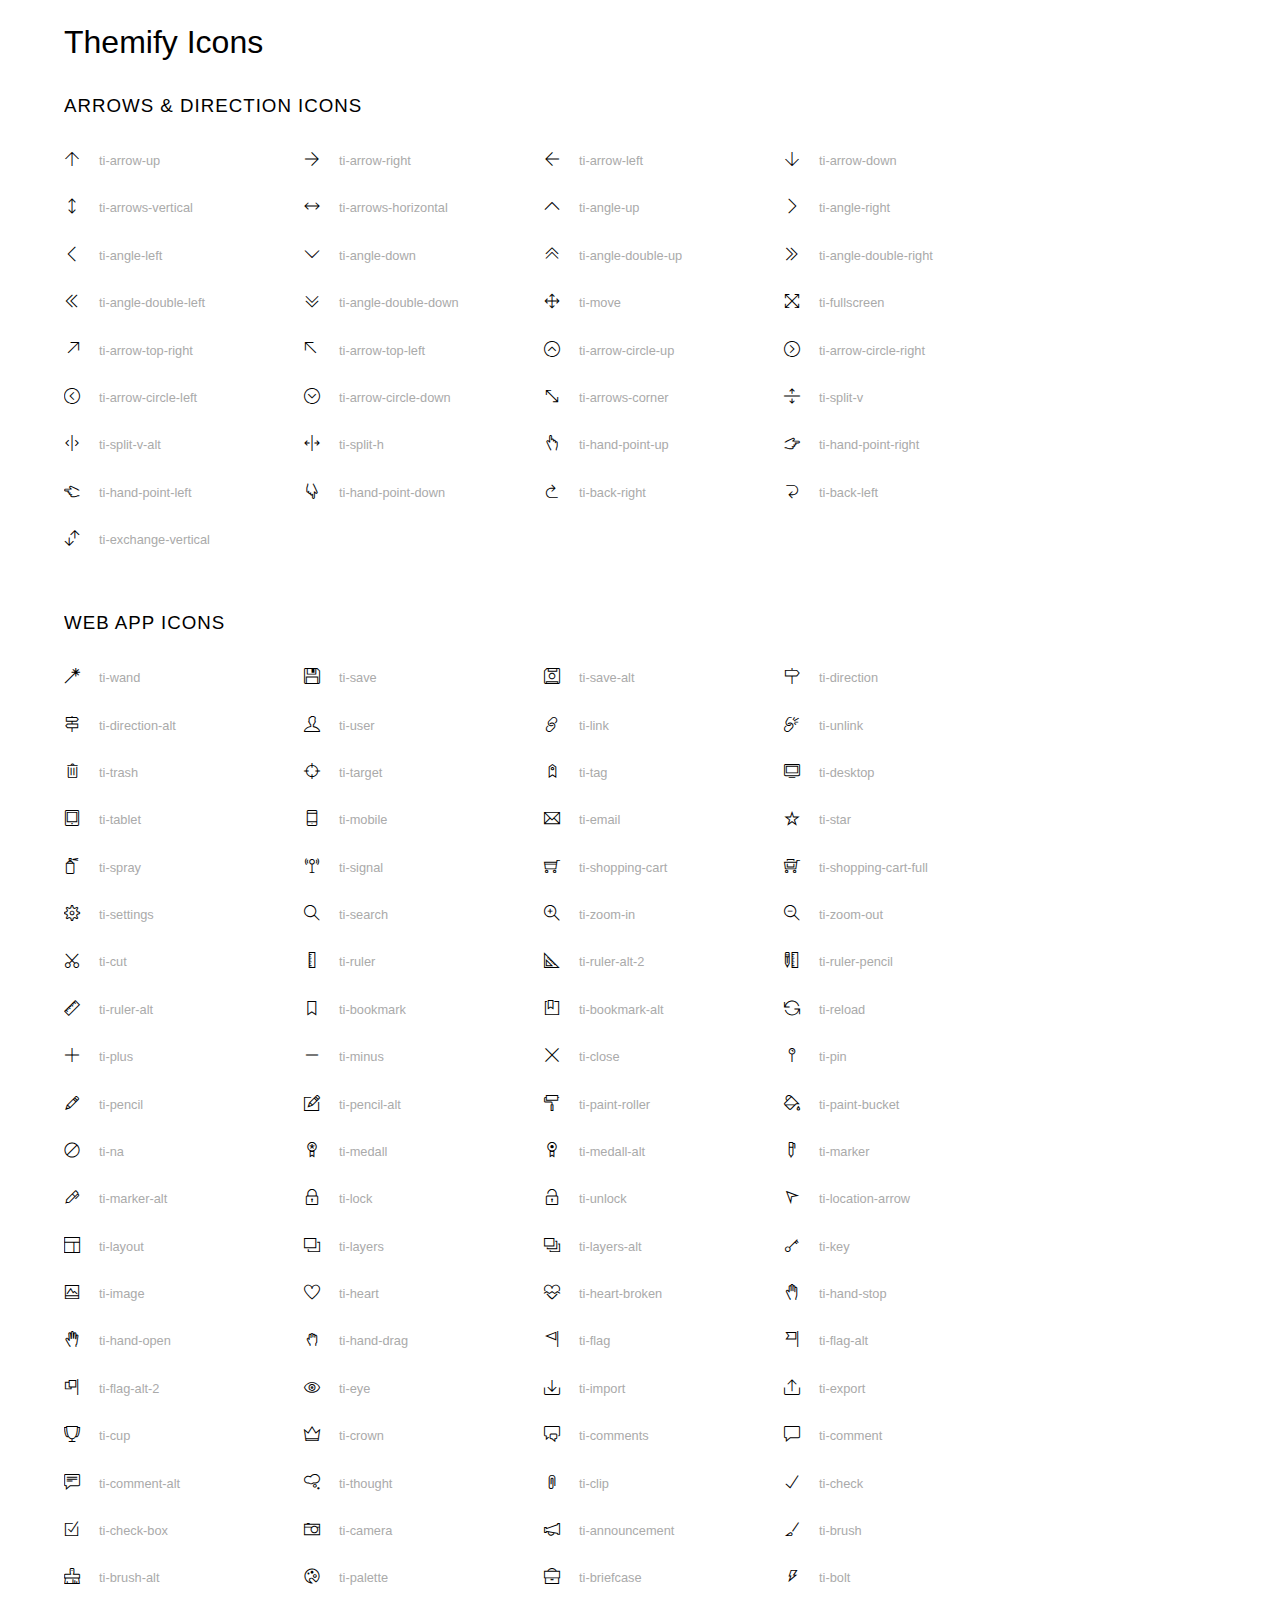
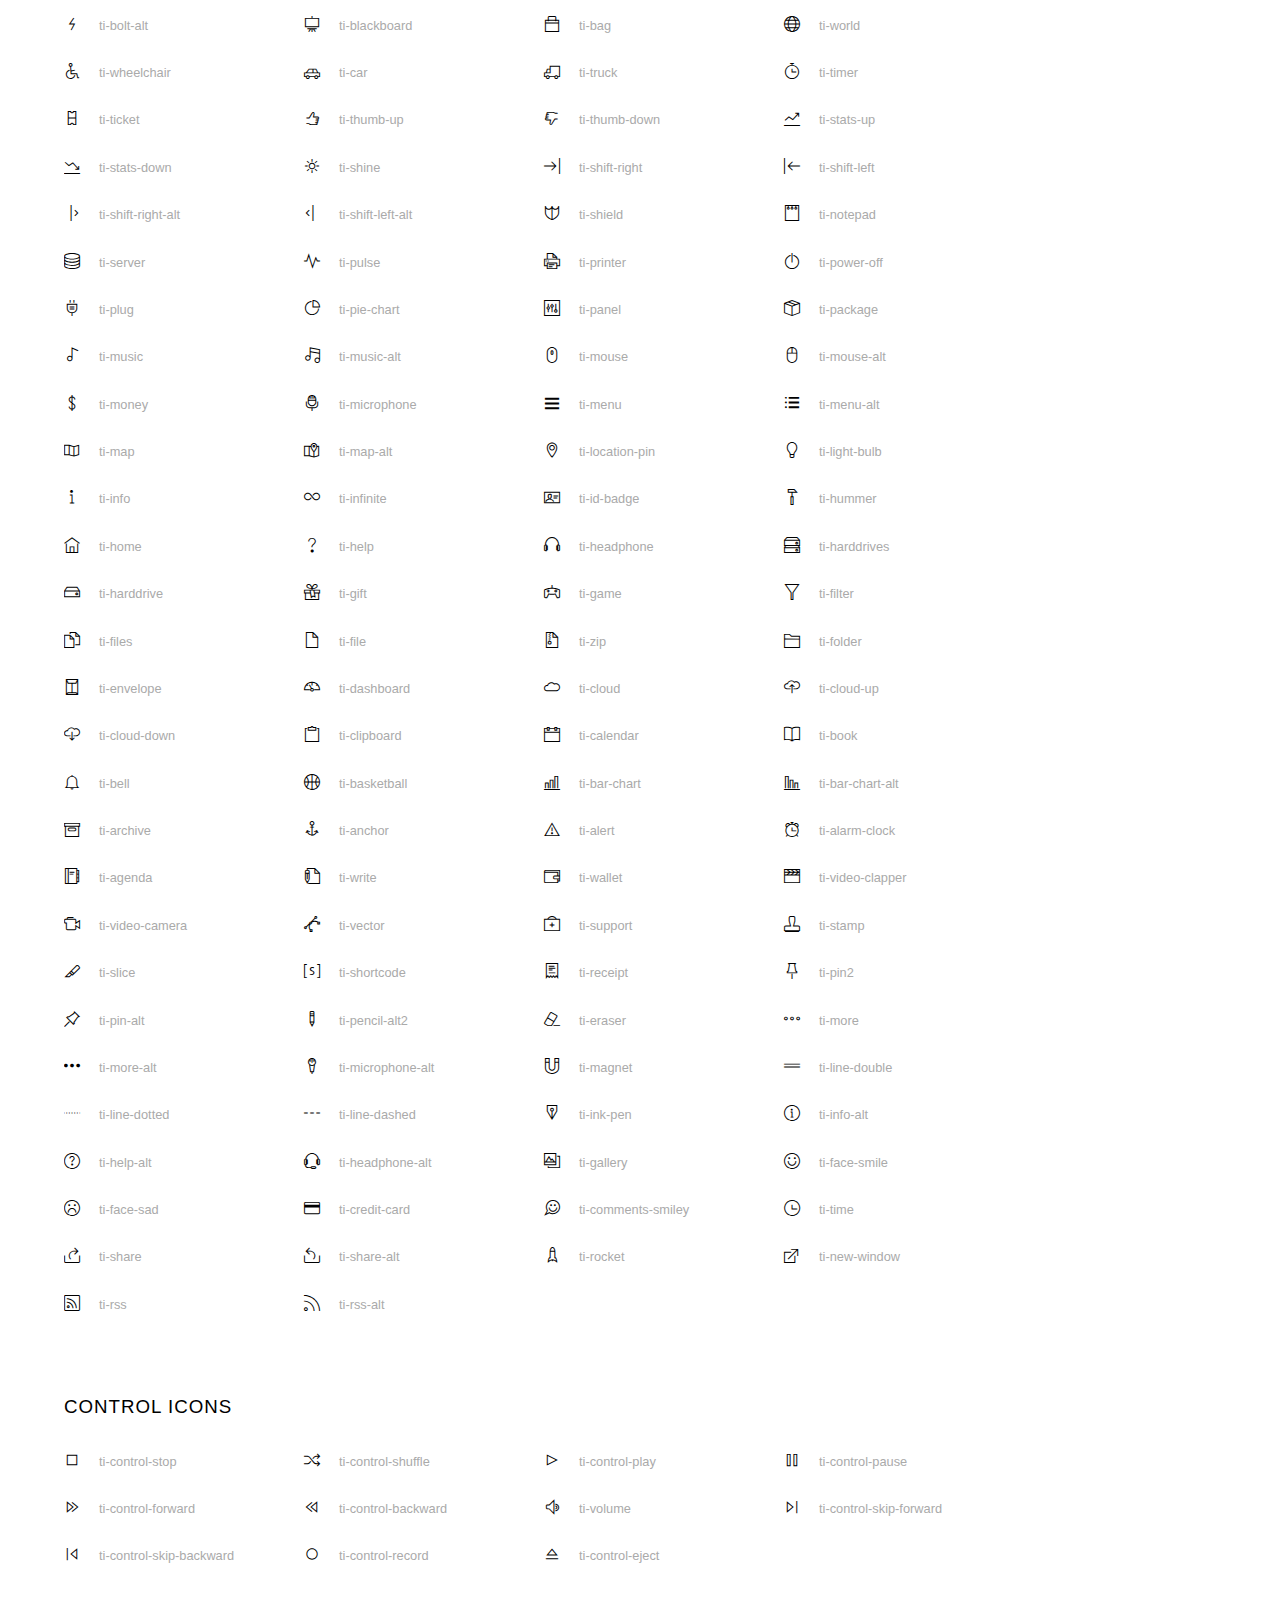
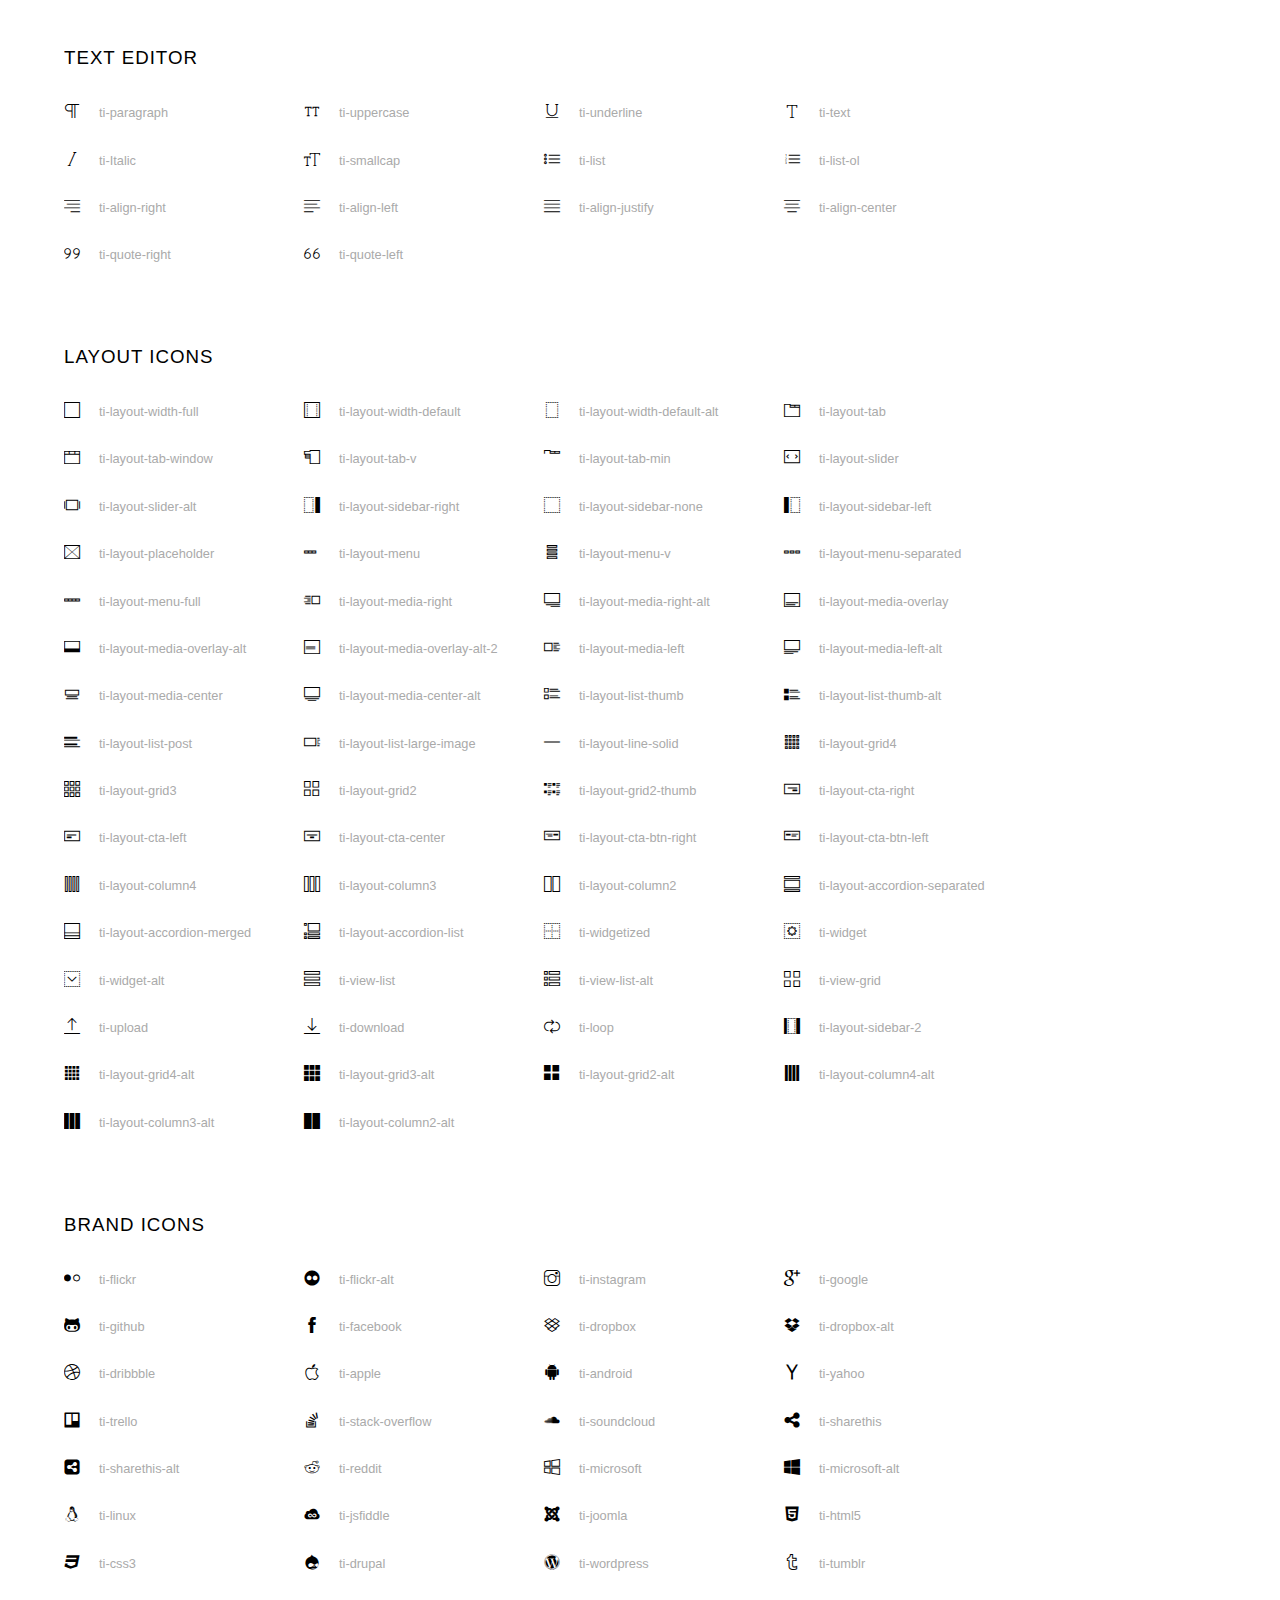
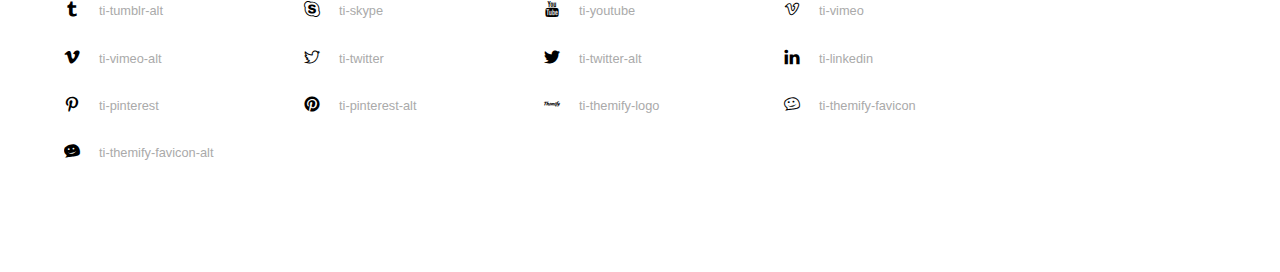
<file: duan1/font-icon/themify-icons-font/themify-icons/index.html>
<!doctype html>
<html>
<head>
	<meta charset="utf-8">
	<title>Themify Icon Font</title>
	<meta name="viewport" content="width=device-width">
	<link rel="stylesheet" href="demo-files/demo.css">
	<link rel="stylesheet" href="themify-icons.css">
	<!--[if lt IE 8]><!-->
	<link rel="stylesheet" href="ie7/ie7.css">
	<!--<![endif]-->
</head>
<body>
	<h1>Themify Icons</h1>

	<div class="icon-section">

		<div class="icon-section">
			<h3>Arrows &amp; Direction Icons </h3>

			<div class="icon-container">
				<span class="ti-arrow-up"></span><span class="icon-name"> ti-arrow-up</span>
			</div>
			<div class="icon-container">
				<span class="ti-arrow-right"></span><span class="icon-name"> ti-arrow-right</span>
			</div>
			<div class="icon-container">
				<span class="ti-arrow-left"></span><span class="icon-name"> ti-arrow-left</span>
			</div>
			<div class="icon-container">
				<span class="ti-arrow-down"></span><span class="icon-name"> ti-arrow-down</span>
			</div>
			<div class="icon-container">
				<span class="ti-arrows-vertical"></span><span class="icon-name"> ti-arrows-vertical</span>
			</div>
			<div class="icon-container">
				<span class="ti-arrows-horizontal"></span><span class="icon-name"> ti-arrows-horizontal</span>
			</div>
			<div class="icon-container">
				<span class="ti-angle-up"></span><span class="icon-name"> ti-angle-up</span>
			</div>
			<div class="icon-container">
				<span class="ti-angle-right"></span><span class="icon-name"> ti-angle-right</span>
			</div>
			<div class="icon-container">
				<span class="ti-angle-left"></span><span class="icon-name"> ti-angle-left</span>
			</div>
			<div class="icon-container">
				<span class="ti-angle-down"></span><span class="icon-name"> ti-angle-down</span>
			</div>	
			<div class="icon-container">
				<span class="ti-angle-double-up"></span><span class="icon-name"> ti-angle-double-up</span>
			</div>
			<div class="icon-container">
				<span class="ti-angle-double-right"></span><span class="icon-name"> ti-angle-double-right</span>
			</div>
			<div class="icon-container">
				<span class="ti-angle-double-left"></span><span class="icon-name"> ti-angle-double-left</span>
			</div>
			<div class="icon-container">
				<span class="ti-angle-double-down"></span><span class="icon-name"> ti-angle-double-down</span>
			</div>					
			<div class="icon-container">
				<span class="ti-move"></span><span class="icon-name"> ti-move</span>
			</div>
			<div class="icon-container">
				<span class="ti-fullscreen"></span><span class="icon-name"> ti-fullscreen</span>
			</div>
			<div class="icon-container">
				<span class="ti-arrow-top-right"></span><span class="icon-name"> ti-arrow-top-right</span>
			</div>
			<div class="icon-container">
				<span class="ti-arrow-top-left"></span><span class="icon-name"> ti-arrow-top-left</span>
			</div>
			<div class="icon-container">
				<span class="ti-arrow-circle-up"></span><span class="icon-name"> ti-arrow-circle-up</span>
			</div>
			<div class="icon-container">
				<span class="ti-arrow-circle-right"></span><span class="icon-name"> ti-arrow-circle-right</span>
			</div>
			<div class="icon-container">
				<span class="ti-arrow-circle-left"></span><span class="icon-name"> ti-arrow-circle-left</span>
			</div>
			<div class="icon-container">
				<span class="ti-arrow-circle-down"></span><span class="icon-name"> ti-arrow-circle-down</span>
			</div>
			<div class="icon-container">
				<span class="ti-arrows-corner"></span><span class="icon-name"> ti-arrows-corner</span>
			</div>
			<div class="icon-container">
				<span class="ti-split-v"></span><span class="icon-name"> ti-split-v</span>
			</div>

			<div class="icon-container">
				<span class="ti-split-v-alt"></span><span class="icon-name"> ti-split-v-alt</span>
			</div>
			<div class="icon-container">
				<span class="ti-split-h"></span><span class="icon-name"> ti-split-h</span>
			</div>
			<div class="icon-container">
				<span class="ti-hand-point-up"></span><span class="icon-name"> ti-hand-point-up</span>
			</div>
			<div class="icon-container">
				<span class="ti-hand-point-right"></span><span class="icon-name"> ti-hand-point-right</span>
			</div>
			<div class="icon-container">
				<span class="ti-hand-point-left"></span><span class="icon-name"> ti-hand-point-left</span>
			</div>
			<div class="icon-container">
				<span class="ti-hand-point-down"></span><span class="icon-name"> ti-hand-point-down</span>
			</div>
			<div class="icon-container">
				<span class="ti-back-right"></span><span class="icon-name"> ti-back-right</span>
			</div>
			<div class="icon-container">
				<span class="ti-back-left"></span><span class="icon-name"> ti-back-left</span>
			</div>
			<div class="icon-container">
				<span class="ti-exchange-vertical"></span><span class="icon-name"> ti-exchange-vertical</span>
			</div>

		</div> <!-- Arrows Icons -->



		<h3>Web App Icons</h3>
		
		<div class="icon-section">

			<div class="icon-container">
				<span class="ti-wand"></span><span class="icon-name"> ti-wand</span>
			</div>
			<div class="icon-container">
				<span class="ti-save"></span><span class="icon-name"> ti-save</span>
			</div>
			<div class="icon-container">
				<span class="ti-save-alt"></span><span class="icon-name"> ti-save-alt</span>
			</div>

			<div class="icon-container">
				<span class="ti-direction"></span><span class="icon-name"> ti-direction</span>
			</div>
			<div class="icon-container">
				<span class="ti-direction-alt"></span><span class="icon-name"> ti-direction-alt</span>
			</div>
			<div class="icon-container">
				<span class="ti-user"></span><span class="icon-name"> ti-user</span>
			</div>
			<div class="icon-container">
				<span class="ti-link"></span><span class="icon-name"> ti-link</span>
			</div>
			<div class="icon-container">
				<span class="ti-unlink"></span><span class="icon-name"> ti-unlink</span>
			</div>
			<div class="icon-container">
				<span class="ti-trash"></span><span class="icon-name"> ti-trash</span>
			</div>
			<div class="icon-container">
				<span class="ti-target"></span><span class="icon-name"> ti-target</span>
			</div>
			<div class="icon-container">
				<span class="ti-tag"></span><span class="icon-name"> ti-tag</span>
			</div>
			<div class="icon-container">
				<span class="ti-desktop"></span><span class="icon-name"> ti-desktop</span>
			</div>
			<div class="icon-container">
				<span class="ti-tablet"></span><span class="icon-name"> ti-tablet</span>
			</div>
			<div class="icon-container">
				<span class="ti-mobile"></span><span class="icon-name"> ti-mobile</span>
			</div>
			<div class="icon-container">
				<span class="ti-email"></span><span class="icon-name"> ti-email</span>
			</div>	
			<div class="icon-container">
				<span class="ti-star"></span><span class="icon-name"> ti-star</span>
			</div>
			<div class="icon-container">
				<span class="ti-spray"></span><span class="icon-name"> ti-spray</span>
			</div>
			<div class="icon-container">
				<span class="ti-signal"></span><span class="icon-name"> ti-signal</span>
			</div>
			<div class="icon-container">
				<span class="ti-shopping-cart"></span><span class="icon-name"> ti-shopping-cart</span>
			</div>
			<div class="icon-container">
				<span class="ti-shopping-cart-full"></span><span class="icon-name"> ti-shopping-cart-full</span>
			</div>
			<div class="icon-container">
				<span class="ti-settings"></span><span class="icon-name"> ti-settings</span>
			</div>
			<div class="icon-container">
				<span class="ti-search"></span><span class="icon-name"> ti-search</span>
			</div>
			<div class="icon-container">
				<span class="ti-zoom-in"></span><span class="icon-name"> ti-zoom-in</span>
			</div>
			<div class="icon-container">
				<span class="ti-zoom-out"></span><span class="icon-name"> ti-zoom-out</span>
			</div>
			<div class="icon-container">
				<span class="ti-cut"></span><span class="icon-name"> ti-cut</span>
			</div>
			<div class="icon-container">
				<span class="ti-ruler"></span><span class="icon-name"> ti-ruler</span>
			</div>
			<div class="icon-container">
				<span class="ti-ruler-alt-2"></span><span class="icon-name"> ti-ruler-alt-2</span>
			</div>			
			<div class="icon-container">
				<span class="ti-ruler-pencil"></span><span class="icon-name"> ti-ruler-pencil</span>
			</div>
			<div class="icon-container">
				<span class="ti-ruler-alt"></span><span class="icon-name"> ti-ruler-alt</span>
			</div>
			<div class="icon-container">
				<span class="ti-bookmark"></span><span class="icon-name"> ti-bookmark</span>
			</div>
			<div class="icon-container">
				<span class="ti-bookmark-alt"></span><span class="icon-name"> ti-bookmark-alt</span>
			</div>
			<div class="icon-container">
				<span class="ti-reload"></span><span class="icon-name"> ti-reload</span>
			</div>
			<div class="icon-container">
				<span class="ti-plus"></span><span class="icon-name"> ti-plus</span>
			</div>
			<div class="icon-container">
				<span class="ti-minus"></span><span class="icon-name"> ti-minus</span>
			</div>
			<div class="icon-container">
				<span class="ti-close"></span><span class="icon-name"> ti-close</span>
			</div>			
			<div class="icon-container">
				<span class="ti-pin"></span><span class="icon-name"> ti-pin</span>
			</div>
			<div class="icon-container">
				<span class="ti-pencil"></span><span class="icon-name"> ti-pencil</span>
			</div>
					
		  	<div class="icon-container">
				<span class="ti-pencil-alt"></span><span class="icon-name"> ti-pencil-alt</span>
			</div>
			<div class="icon-container">
				<span class="ti-paint-roller"></span><span class="icon-name"> ti-paint-roller</span>
			</div>
			<div class="icon-container">
				<span class="ti-paint-bucket"></span><span class="icon-name"> ti-paint-bucket</span>
			</div>
			<div class="icon-container">
				<span class="ti-na"></span><span class="icon-name"> ti-na</span>
			</div>
			<div class="icon-container">
				<span class="ti-medall"></span><span class="icon-name"> ti-medall</span>
			</div>
			<div class="icon-container">
				<span class="ti-medall-alt"></span><span class="icon-name"> ti-medall-alt</span>
			</div>
			<div class="icon-container">
				<span class="ti-marker"></span><span class="icon-name"> ti-marker</span>
			</div>
			<div class="icon-container">
				<span class="ti-marker-alt"></span><span class="icon-name"> ti-marker-alt</span>
			</div>

			<div class="icon-container">
				<span class="ti-lock"></span><span class="icon-name"> ti-lock</span>
			</div>
			<div class="icon-container">
				<span class="ti-unlock"></span><span class="icon-name"> ti-unlock</span>
			</div>
			<div class="icon-container">
				<span class="ti-location-arrow"></span><span class="icon-name"> ti-location-arrow</span>
			</div>
			<div class="icon-container">
				<span class="ti-layout"></span><span class="icon-name"> ti-layout</span>
			</div>
			<div class="icon-container">
				<span class="ti-layers"></span><span class="icon-name"> ti-layers</span>
			</div>
			<div class="icon-container">
				<span class="ti-layers-alt"></span><span class="icon-name"> ti-layers-alt</span>
			</div>
			<div class="icon-container">
				<span class="ti-key"></span><span class="icon-name"> ti-key</span>
			</div>
			<div class="icon-container">
				<span class="ti-image"></span><span class="icon-name"> ti-image</span>
			</div>
			<div class="icon-container">
				<span class="ti-heart"></span><span class="icon-name"> ti-heart</span>
			</div>
			<div class="icon-container">
				<span class="ti-heart-broken"></span><span class="icon-name"> ti-heart-broken</span>
			</div>
			<div class="icon-container">
				<span class="ti-hand-stop"></span><span class="icon-name"> ti-hand-stop</span>
			</div>
			<div class="icon-container">
				<span class="ti-hand-open"></span><span class="icon-name"> ti-hand-open</span>
			</div>
			<div class="icon-container">
				<span class="ti-hand-drag"></span><span class="icon-name"> ti-hand-drag</span>
			</div>
			<div class="icon-container">
				<span class="ti-flag"></span><span class="icon-name"> ti-flag</span>
			</div>
			<div class="icon-container">
				<span class="ti-flag-alt"></span><span class="icon-name"> ti-flag-alt</span>
			</div>
			<div class="icon-container">
				<span class="ti-flag-alt-2"></span><span class="icon-name"> ti-flag-alt-2</span>
			</div>
			<div class="icon-container">
				<span class="ti-eye"></span><span class="icon-name"> ti-eye</span>
			</div>
			<div class="icon-container">
				<span class="ti-import"></span><span class="icon-name"> ti-import</span>
			</div>			
			<div class="icon-container">
				<span class="ti-export"></span><span class="icon-name"> ti-export</span>
			</div>
			<div class="icon-container">
				<span class="ti-cup"></span><span class="icon-name"> ti-cup</span>
			</div>
			<div class="icon-container">
				<span class="ti-crown"></span><span class="icon-name"> ti-crown</span>
			</div>
			<div class="icon-container">
				<span class="ti-comments"></span><span class="icon-name"> ti-comments</span>
			</div>
			<div class="icon-container">
				<span class="ti-comment"></span><span class="icon-name"> ti-comment</span>
			</div>
			<div class="icon-container">
				<span class="ti-comment-alt"></span><span class="icon-name"> ti-comment-alt</span>
			</div>
			<div class="icon-container">
				<span class="ti-thought"></span><span class="icon-name"> ti-thought</span>
			</div>			
			<div class="icon-container">
				<span class="ti-clip"></span><span class="icon-name"> ti-clip</span>
			</div>

			<div class="icon-container">
				<span class="ti-check"></span><span class="icon-name"> ti-check</span>
			</div>
			<div class="icon-container">
				<span class="ti-check-box"></span><span class="icon-name"> ti-check-box</span>
			</div>
			<div class="icon-container">
				<span class="ti-camera"></span><span class="icon-name"> ti-camera</span>
			</div>
			<div class="icon-container">
				<span class="ti-announcement"></span><span class="icon-name"> ti-announcement</span>
			</div>
			<div class="icon-container">
				<span class="ti-brush"></span><span class="icon-name"> ti-brush</span>
			</div>
			<div class="icon-container">
				<span class="ti-brush-alt"></span><span class="icon-name"> ti-brush-alt</span>
			</div>
			<div class="icon-container">
				<span class="ti-palette"></span><span class="icon-name"> ti-palette</span>
			</div>			
			<div class="icon-container">
				<span class="ti-briefcase"></span><span class="icon-name"> ti-briefcase</span>
			</div>
			<div class="icon-container">
				<span class="ti-bolt"></span><span class="icon-name"> ti-bolt</span>
			</div>
			<div class="icon-container">
				<span class="ti-bolt-alt"></span><span class="icon-name"> ti-bolt-alt</span>
			</div>
			<div class="icon-container">
				<span class="ti-blackboard"></span><span class="icon-name"> ti-blackboard</span>
			</div>
			<div class="icon-container">
				<span class="ti-bag"></span><span class="icon-name"> ti-bag</span>
			</div>
			<div class="icon-container">
				<span class="ti-world"></span><span class="icon-name"> ti-world</span>
			</div>
			<div class="icon-container">
				<span class="ti-wheelchair"></span><span class="icon-name"> ti-wheelchair</span>
			</div>
			<div class="icon-container">
				<span class="ti-car"></span><span class="icon-name"> ti-car</span>
			</div>
			<div class="icon-container">
				<span class="ti-truck"></span><span class="icon-name"> ti-truck</span>
			</div>
			<div class="icon-container">
				<span class="ti-timer"></span><span class="icon-name"> ti-timer</span>
			</div>
			<div class="icon-container">
				<span class="ti-ticket"></span><span class="icon-name"> ti-ticket</span>
			</div>
			<div class="icon-container">
				<span class="ti-thumb-up"></span><span class="icon-name"> ti-thumb-up</span>
			</div>
			<div class="icon-container">
				<span class="ti-thumb-down"></span><span class="icon-name"> ti-thumb-down</span>
			</div>

			<div class="icon-container">
				<span class="ti-stats-up"></span><span class="icon-name"> ti-stats-up</span>
			</div>
			<div class="icon-container">
				<span class="ti-stats-down"></span><span class="icon-name"> ti-stats-down</span>
			</div>
			<div class="icon-container">
				<span class="ti-shine"></span><span class="icon-name"> ti-shine</span>
			</div>
			<div class="icon-container">
				<span class="ti-shift-right"></span><span class="icon-name"> ti-shift-right</span>
			</div>
			<div class="icon-container">
				<span class="ti-shift-left"></span><span class="icon-name"> ti-shift-left</span>
			</div>

			<div class="icon-container">
				<span class="ti-shift-right-alt"></span><span class="icon-name"> ti-shift-right-alt</span>
			</div>
			<div class="icon-container">
				<span class="ti-shift-left-alt"></span><span class="icon-name"> ti-shift-left-alt</span>
			</div>
			<div class="icon-container">
				<span class="ti-shield"></span><span class="icon-name"> ti-shield</span>
			</div>
			<div class="icon-container">
				<span class="ti-notepad"></span><span class="icon-name"> ti-notepad</span>
			</div>
			<div class="icon-container">
				<span class="ti-server"></span><span class="icon-name"> ti-server</span>
			</div>

			<div class="icon-container">
				<span class="ti-pulse"></span><span class="icon-name"> ti-pulse</span>
			</div>
			<div class="icon-container">
				<span class="ti-printer"></span><span class="icon-name"> ti-printer</span>
			</div>
			<div class="icon-container">
				<span class="ti-power-off"></span><span class="icon-name"> ti-power-off</span>
			</div>
			<div class="icon-container">
				<span class="ti-plug"></span><span class="icon-name"> ti-plug</span>
			</div>
			<div class="icon-container">
				<span class="ti-pie-chart"></span><span class="icon-name"> ti-pie-chart</span>
			</div>

			<div class="icon-container">
				<span class="ti-panel"></span><span class="icon-name"> ti-panel</span>
			</div>
			<div class="icon-container">
				<span class="ti-package"></span><span class="icon-name"> ti-package</span>
			</div>
			<div class="icon-container">
				<span class="ti-music"></span><span class="icon-name"> ti-music</span>
			</div>
			<div class="icon-container">
				<span class="ti-music-alt"></span><span class="icon-name"> ti-music-alt</span>
			</div>
			<div class="icon-container">
				<span class="ti-mouse"></span><span class="icon-name"> ti-mouse</span>
			</div>
			<div class="icon-container">
				<span class="ti-mouse-alt"></span><span class="icon-name"> ti-mouse-alt</span>
			</div>
			<div class="icon-container">
				<span class="ti-money"></span><span class="icon-name"> ti-money</span>
			</div>
			<div class="icon-container">
				<span class="ti-microphone"></span><span class="icon-name"> ti-microphone</span>
			</div>
			<div class="icon-container">
				<span class="ti-menu"></span><span class="icon-name"> ti-menu</span>
			</div>
			<div class="icon-container">
				<span class="ti-menu-alt"></span><span class="icon-name"> ti-menu-alt</span>
			</div>
			<div class="icon-container">
				<span class="ti-map"></span><span class="icon-name"> ti-map</span>
			</div>
			<div class="icon-container">
				<span class="ti-map-alt"></span><span class="icon-name"> ti-map-alt</span>
			</div>

			<div class="icon-container">
				<span class="ti-location-pin"></span><span class="icon-name"> ti-location-pin</span>
			</div>

			<div class="icon-container">
				<span class="ti-light-bulb"></span><span class="icon-name"> ti-light-bulb</span>
			</div>
			<div class="icon-container">
				<span class="ti-info"></span><span class="icon-name"> ti-info</span>
			</div>
			<div class="icon-container">
				<span class="ti-infinite"></span><span class="icon-name"> ti-infinite</span>
			</div>
			<div class="icon-container">
				<span class="ti-id-badge"></span><span class="icon-name"> ti-id-badge</span>
			</div>
			<div class="icon-container">
				<span class="ti-hummer"></span><span class="icon-name"> ti-hummer</span>
			</div>
			<div class="icon-container">
				<span class="ti-home"></span><span class="icon-name"> ti-home</span>
			</div>
			<div class="icon-container">
				<span class="ti-help"></span><span class="icon-name"> ti-help</span>
			</div>
			<div class="icon-container">
				<span class="ti-headphone"></span><span class="icon-name"> ti-headphone</span>
			</div>
			<div class="icon-container">
				<span class="ti-harddrives"></span><span class="icon-name"> ti-harddrives</span>
			</div>
			<div class="icon-container">
				<span class="ti-harddrive"></span><span class="icon-name"> ti-harddrive</span>
			</div>
			<div class="icon-container">
				<span class="ti-gift"></span><span class="icon-name"> ti-gift</span>
			</div>
			<div class="icon-container">
				<span class="ti-game"></span><span class="icon-name"> ti-game</span>
			</div>
			<div class="icon-container">
				<span class="ti-filter"></span><span class="icon-name"> ti-filter</span>
			</div>
			<div class="icon-container">
				<span class="ti-files"></span><span class="icon-name"> ti-files</span>
			</div>
			<div class="icon-container">
				<span class="ti-file"></span><span class="icon-name"> ti-file</span>
			</div>
			<div class="icon-container">
				<span class="ti-zip"></span><span class="icon-name"> ti-zip</span>
			</div>
			<div class="icon-container">
				<span class="ti-folder"></span><span class="icon-name"> ti-folder</span>
			</div>			
			<div class="icon-container">
				<span class="ti-envelope"></span><span class="icon-name"> ti-envelope</span>
			</div>


			<div class="icon-container">
				<span class="ti-dashboard"></span><span class="icon-name"> ti-dashboard</span>
			</div>
			<div class="icon-container">
				<span class="ti-cloud"></span><span class="icon-name"> ti-cloud</span>
			</div>
			<div class="icon-container">
				<span class="ti-cloud-up"></span><span class="icon-name"> ti-cloud-up</span>
			</div>
			<div class="icon-container">
				<span class="ti-cloud-down"></span><span class="icon-name"> ti-cloud-down</span>
			</div>
			<div class="icon-container">
				<span class="ti-clipboard"></span><span class="icon-name"> ti-clipboard</span>
			</div>
			<div class="icon-container">
				<span class="ti-calendar"></span><span class="icon-name"> ti-calendar</span>
			</div>
			<div class="icon-container">
				<span class="ti-book"></span><span class="icon-name"> ti-book</span>
			</div>
			<div class="icon-container">
				<span class="ti-bell"></span><span class="icon-name"> ti-bell</span>
			</div>
			<div class="icon-container">
				<span class="ti-basketball"></span><span class="icon-name"> ti-basketball</span>
			</div>
			<div class="icon-container">
				<span class="ti-bar-chart"></span><span class="icon-name"> ti-bar-chart</span>
			</div>
			<div class="icon-container">
				<span class="ti-bar-chart-alt"></span><span class="icon-name"> ti-bar-chart-alt</span>
			</div>


			<div class="icon-container">
				<span class="ti-archive"></span><span class="icon-name"> ti-archive</span>
			</div>
			<div class="icon-container">
				<span class="ti-anchor"></span><span class="icon-name"> ti-anchor</span>
			</div>

			<div class="icon-container">
				<span class="ti-alert"></span><span class="icon-name"> ti-alert</span>
			</div>
			<div class="icon-container">
				<span class="ti-alarm-clock"></span><span class="icon-name"> ti-alarm-clock</span>
			</div>
			<div class="icon-container">
				<span class="ti-agenda"></span><span class="icon-name"> ti-agenda</span>
			</div>
			<div class="icon-container">
				<span class="ti-write"></span><span class="icon-name"> ti-write</span>
			</div>

			<div class="icon-container">
				<span class="ti-wallet"></span><span class="icon-name"> ti-wallet</span>
			</div>
			<div class="icon-container">
				<span class="ti-video-clapper"></span><span class="icon-name"> ti-video-clapper</span>
			</div>
			<div class="icon-container">
				<span class="ti-video-camera"></span><span class="icon-name"> ti-video-camera</span>
			</div>
			<div class="icon-container">
				<span class="ti-vector"></span><span class="icon-name"> ti-vector</span>
			</div>

			<div class="icon-container">
				<span class="ti-support"></span><span class="icon-name"> ti-support</span>
			</div>
			<div class="icon-container">
				<span class="ti-stamp"></span><span class="icon-name"> ti-stamp</span>
			</div>
			<div class="icon-container">
				<span class="ti-slice"></span><span class="icon-name"> ti-slice</span>
			</div>
			<div class="icon-container">
				<span class="ti-shortcode"></span><span class="icon-name"> ti-shortcode</span>
			</div>
			<div class="icon-container">
				<span class="ti-receipt"></span><span class="icon-name"> ti-receipt</span>
			</div>
			<div class="icon-container">
				<span class="ti-pin2"></span><span class="icon-name"> ti-pin2</span>
			</div>
			<div class="icon-container">
				<span class="ti-pin-alt"></span><span class="icon-name"> ti-pin-alt</span>
			</div>
			<div class="icon-container">
				<span class="ti-pencil-alt2"></span><span class="icon-name"> ti-pencil-alt2</span>
			</div>
			<div class="icon-container">
				<span class="ti-eraser"></span><span class="icon-name"> ti-eraser</span>
			</div>			
			<div class="icon-container">
				<span class="ti-more"></span><span class="icon-name"> ti-more</span>
			</div>
			<div class="icon-container">
				<span class="ti-more-alt"></span><span class="icon-name"> ti-more-alt</span>
			</div>
			<div class="icon-container">
				<span class="ti-microphone-alt"></span><span class="icon-name"> ti-microphone-alt</span>
			</div>
			<div class="icon-container">
				<span class="ti-magnet"></span><span class="icon-name"> ti-magnet</span>
			</div>
			<div class="icon-container">
				<span class="ti-line-double"></span><span class="icon-name"> ti-line-double</span>
			</div>
			<div class="icon-container">
				<span class="ti-line-dotted"></span><span class="icon-name"> ti-line-dotted</span>
			</div>
			<div class="icon-container">
				<span class="ti-line-dashed"></span><span class="icon-name"> ti-line-dashed</span>
			</div>

			<div class="icon-container">
				<span class="ti-ink-pen"></span><span class="icon-name"> ti-ink-pen</span>
			</div>
			<div class="icon-container">
				<span class="ti-info-alt"></span><span class="icon-name"> ti-info-alt</span>
			</div>
			<div class="icon-container">
				<span class="ti-help-alt"></span><span class="icon-name"> ti-help-alt</span>
			</div>
			<div class="icon-container">
				<span class="ti-headphone-alt"></span><span class="icon-name"> ti-headphone-alt</span>
			</div>

			<div class="icon-container">
				<span class="ti-gallery"></span><span class="icon-name"> ti-gallery</span>
			</div>
			<div class="icon-container">
				<span class="ti-face-smile"></span><span class="icon-name"> ti-face-smile</span>
			</div>
			<div class="icon-container">
				<span class="ti-face-sad"></span><span class="icon-name"> ti-face-sad</span>
			</div>
			<div class="icon-container">
				<span class="ti-credit-card"></span><span class="icon-name"> ti-credit-card</span>
			</div>
			<div class="icon-container">
				<span class="ti-comments-smiley"></span><span class="icon-name"> ti-comments-smiley</span>
			</div>
			<div class="icon-container">
				<span class="ti-time"></span><span class="icon-name"> ti-time</span>
			</div>
			<div class="icon-container">
				<span class="ti-share"></span><span class="icon-name"> ti-share</span>
			</div>
			<div class="icon-container">
				<span class="ti-share-alt"></span><span class="icon-name"> ti-share-alt</span>
			</div>
			<div class="icon-container">
				<span class="ti-rocket"></span><span class="icon-name"> ti-rocket</span>
			</div>

			<div class="icon-container">
				<span class="ti-new-window"></span><span class="icon-name"> ti-new-window</span>
			</div>

			<div class="icon-container">
				<span class="ti-rss"></span><span class="icon-name"> ti-rss</span>
			</div>

			<div class="icon-container">
				<span class="ti-rss-alt"></span><span class="icon-name"> ti-rss-alt</span>
			</div>
			
		</div><!-- Web App Icons -->


		<div class="icon-section">
			<h3>Control Icons</h3>
			<div class="icon-container">
				<span class="ti-control-stop"></span><span class="icon-name"> ti-control-stop</span>
			</div>
			<div class="icon-container">
				<span class="ti-control-shuffle"></span><span class="icon-name"> ti-control-shuffle</span>
			</div>
			<div class="icon-container">
				<span class="ti-control-play"></span><span class="icon-name"> ti-control-play</span>
			</div>
			<div class="icon-container">
				<span class="ti-control-pause"></span><span class="icon-name"> ti-control-pause</span>
			</div>
			<div class="icon-container">
				<span class="ti-control-forward"></span><span class="icon-name"> ti-control-forward</span>
			</div>
			<div class="icon-container">
				<span class="ti-control-backward"></span><span class="icon-name"> ti-control-backward</span>
			</div>	
			<div class="icon-container">
				<span class="ti-volume"></span><span class="icon-name"> ti-volume</span>
			</div>
			<div class="icon-container">
				<span class="ti-control-skip-forward"></span><span class="icon-name"> ti-control-skip-forward</span>
			</div>
			<div class="icon-container">
				<span class="ti-control-skip-backward"></span><span class="icon-name"> ti-control-skip-backward</span>
			</div>
			<div class="icon-container">
				<span class="ti-control-record"></span><span class="icon-name"> ti-control-record</span>
			</div>
			<div class="icon-container">
				<span class="ti-control-eject"></span><span class="icon-name"> ti-control-eject</span>
			</div>			
		</div> <!-- Control Icons -->


		<div class="icon-section">
			<h3>Text Editor</h3>

			<div class="icon-container">
				<span class="ti-paragraph"></span><span class="icon-name"> ti-paragraph</span>
			</div>
			<div class="icon-container">
				<span class="ti-uppercase"></span><span class="icon-name"> ti-uppercase</span>
			</div>

			<div class="icon-container">
				<span class="ti-underline"></span><span class="icon-name"> ti-underline</span>
			</div>
			<div class="icon-container">
				<span class="ti-text"></span><span class="icon-name"> ti-text</span>
			</div>
			<div class="icon-container">
				<span class="ti-Italic"></span><span class="icon-name"> ti-Italic</span>
			</div>
			<div class="icon-container">
				<span class="ti-smallcap"></span><span class="icon-name"> ti-smallcap</span>
			</div>
			<div class="icon-container">
				<span class="ti-list"></span><span class="icon-name"> ti-list</span>
			</div>
			<div class="icon-container">
				<span class="ti-list-ol"></span><span class="icon-name"> ti-list-ol</span>
			</div>
			<div class="icon-container">
				<span class="ti-align-right"></span><span class="icon-name"> ti-align-right</span>
			</div>
			<div class="icon-container">
				<span class="ti-align-left"></span><span class="icon-name"> ti-align-left</span>
			</div>
			<div class="icon-container">
				<span class="ti-align-justify"></span><span class="icon-name"> ti-align-justify</span>
			</div>
			<div class="icon-container">
				<span class="ti-align-center"></span><span class="icon-name"> ti-align-center</span>
			</div>
			<div class="icon-container">
				<span class="ti-quote-right"></span><span class="icon-name"> ti-quote-right</span>
			</div>
			<div class="icon-container">
				<span class="ti-quote-left"></span><span class="icon-name"> ti-quote-left</span>
			</div>

		</div> <!-- Text Editor -->



		<div class="icon-section">
			<h3>Layout Icons</h3>
			<div class="icon-container">
				<span class="ti-layout-width-full"></span><span class="icon-name"> ti-layout-width-full</span>
			</div>
			<div class="icon-container">
				<span class="ti-layout-width-default"></span><span class="icon-name"> ti-layout-width-default</span>
			</div>
			<div class="icon-container">
				<span class="ti-layout-width-default-alt"></span><span class="icon-name"> ti-layout-width-default-alt</span>
			</div>
			<div class="icon-container">
				<span class="ti-layout-tab"></span><span class="icon-name"> ti-layout-tab</span>
			</div>
			<div class="icon-container">
				<span class="ti-layout-tab-window"></span><span class="icon-name"> ti-layout-tab-window</span>
			</div>
			<div class="icon-container">
				<span class="ti-layout-tab-v"></span><span class="icon-name"> ti-layout-tab-v</span>
			</div>
			<div class="icon-container">
				<span class="ti-layout-tab-min"></span><span class="icon-name"> ti-layout-tab-min</span>
			</div>
			<div class="icon-container">
				<span class="ti-layout-slider"></span><span class="icon-name"> ti-layout-slider</span>
			</div>
			<div class="icon-container">
				<span class="ti-layout-slider-alt"></span><span class="icon-name"> ti-layout-slider-alt</span>
			</div>
			<div class="icon-container">
				<span class="ti-layout-sidebar-right"></span><span class="icon-name"> ti-layout-sidebar-right</span>
			</div>
			<div class="icon-container">
				<span class="ti-layout-sidebar-none"></span><span class="icon-name"> ti-layout-sidebar-none</span>
			</div>
			<div class="icon-container">
				<span class="ti-layout-sidebar-left"></span><span class="icon-name"> ti-layout-sidebar-left</span>
			</div>
			<div class="icon-container">
				<span class="ti-layout-placeholder"></span><span class="icon-name"> ti-layout-placeholder</span>
			</div>
			<div class="icon-container">
				<span class="ti-layout-menu"></span><span class="icon-name"> ti-layout-menu</span>
			</div>
			<div class="icon-container">
				<span class="ti-layout-menu-v"></span><span class="icon-name"> ti-layout-menu-v</span>
			</div>
			<div class="icon-container">
				<span class="ti-layout-menu-separated"></span><span class="icon-name"> ti-layout-menu-separated</span>
			</div>
			<div class="icon-container">
				<span class="ti-layout-menu-full"></span><span class="icon-name"> ti-layout-menu-full</span>
			</div>
			<div class="icon-container">
				<span class="ti-layout-media-right"></span><span class="icon-name"> ti-layout-media-right</span>
			</div>
			<div class="icon-container">
				<span class="ti-layout-media-right-alt"></span><span class="icon-name"> ti-layout-media-right-alt</span>
			</div>
			<div class="icon-container">
				<span class="ti-layout-media-overlay"></span><span class="icon-name"> ti-layout-media-overlay</span>
			</div>
			<div class="icon-container">
				<span class="ti-layout-media-overlay-alt"></span><span class="icon-name"> ti-layout-media-overlay-alt</span>
			</div>
			<div class="icon-container">
				<span class="ti-layout-media-overlay-alt-2"></span><span class="icon-name"> ti-layout-media-overlay-alt-2</span>
			</div>
			<div class="icon-container">
				<span class="ti-layout-media-left"></span><span class="icon-name"> ti-layout-media-left</span>
			</div>
			<div class="icon-container">
				<span class="ti-layout-media-left-alt"></span><span class="icon-name"> ti-layout-media-left-alt</span>
			</div>
			<div class="icon-container">
				<span class="ti-layout-media-center"></span><span class="icon-name"> ti-layout-media-center</span>
			</div>
			<div class="icon-container">
				<span class="ti-layout-media-center-alt"></span><span class="icon-name"> ti-layout-media-center-alt</span>
			</div>
			<div class="icon-container">
				<span class="ti-layout-list-thumb"></span><span class="icon-name"> ti-layout-list-thumb</span>
			</div>
			<div class="icon-container">
				<span class="ti-layout-list-thumb-alt"></span><span class="icon-name"> ti-layout-list-thumb-alt</span>
			</div>
			<div class="icon-container">
				<span class="ti-layout-list-post"></span><span class="icon-name"> ti-layout-list-post</span>
			</div>
			<div class="icon-container">
				<span class="ti-layout-list-large-image"></span><span class="icon-name"> ti-layout-list-large-image</span>
			</div>
			<div class="icon-container">
				<span class="ti-layout-line-solid"></span><span class="icon-name"> ti-layout-line-solid</span>
			</div>
			<div class="icon-container">
				<span class="ti-layout-grid4"></span><span class="icon-name"> ti-layout-grid4</span>
			</div>
			<div class="icon-container">
				<span class="ti-layout-grid3"></span><span class="icon-name"> ti-layout-grid3</span>
			</div>
			<div class="icon-container">
				<span class="ti-layout-grid2"></span><span class="icon-name"> ti-layout-grid2</span>
			</div>
			<div class="icon-container">
				<span class="ti-layout-grid2-thumb"></span><span class="icon-name"> ti-layout-grid2-thumb</span>
			</div>
			<div class="icon-container">
				<span class="ti-layout-cta-right"></span><span class="icon-name"> ti-layout-cta-right</span>
			</div>
			<div class="icon-container">
				<span class="ti-layout-cta-left"></span><span class="icon-name"> ti-layout-cta-left</span>
			</div>
			<div class="icon-container">
				<span class="ti-layout-cta-center"></span><span class="icon-name"> ti-layout-cta-center</span>
			</div>
			<div class="icon-container">
				<span class="ti-layout-cta-btn-right"></span><span class="icon-name"> ti-layout-cta-btn-right</span>
			</div>
			<div class="icon-container">
				<span class="ti-layout-cta-btn-left"></span><span class="icon-name"> ti-layout-cta-btn-left</span>
			</div>
			<div class="icon-container">
				<span class="ti-layout-column4"></span><span class="icon-name"> ti-layout-column4</span>
			</div>
			<div class="icon-container">
				<span class="ti-layout-column3"></span><span class="icon-name"> ti-layout-column3</span>
			</div>
			<div class="icon-container">
				<span class="ti-layout-column2"></span><span class="icon-name"> ti-layout-column2</span>
			</div>
			<div class="icon-container">
				<span class="ti-layout-accordion-separated"></span><span class="icon-name"> ti-layout-accordion-separated</span>
			</div>
			<div class="icon-container">
				<span class="ti-layout-accordion-merged"></span><span class="icon-name"> ti-layout-accordion-merged</span>
			</div>
			<div class="icon-container">
				<span class="ti-layout-accordion-list"></span><span class="icon-name"> ti-layout-accordion-list</span>
			</div>
			<div class="icon-container">
				<span class="ti-widgetized"></span><span class="icon-name"> ti-widgetized</span>
			</div>
			<div class="icon-container">
				<span class="ti-widget"></span><span class="icon-name"> ti-widget</span>
			</div>
			<div class="icon-container">
				<span class="ti-widget-alt"></span><span class="icon-name"> ti-widget-alt</span>
			</div>
			<div class="icon-container">
				<span class="ti-view-list"></span><span class="icon-name"> ti-view-list</span>
			</div>
			<div class="icon-container">
				<span class="ti-view-list-alt"></span><span class="icon-name"> ti-view-list-alt</span>
			</div>
			<div class="icon-container">
				<span class="ti-view-grid"></span><span class="icon-name"> ti-view-grid</span>
			</div>
			<div class="icon-container">
				<span class="ti-upload"></span><span class="icon-name"> ti-upload</span>
			</div>
			<div class="icon-container">
				<span class="ti-download"></span><span class="icon-name"> ti-download</span>
			</div>	
			<div class="icon-container">
				<span class="ti-loop"></span><span class="icon-name"> ti-loop</span>
			</div>
			<div class="icon-container">
				<span class="ti-layout-sidebar-2"></span><span class="icon-name"> ti-layout-sidebar-2</span>
			</div>
			<div class="icon-container">
				<span class="ti-layout-grid4-alt"></span><span class="icon-name"> ti-layout-grid4-alt</span>
			</div>
			<div class="icon-container">
				<span class="ti-layout-grid3-alt"></span><span class="icon-name"> ti-layout-grid3-alt</span>
			</div>
			<div class="icon-container">
				<span class="ti-layout-grid2-alt"></span><span class="icon-name"> ti-layout-grid2-alt</span>
			</div>
			<div class="icon-container">
				<span class="ti-layout-column4-alt"></span><span class="icon-name"> ti-layout-column4-alt</span>
			</div>
			<div class="icon-container">
				<span class="ti-layout-column3-alt"></span><span class="icon-name"> ti-layout-column3-alt</span>
			</div>
			<div class="icon-container">
				<span class="ti-layout-column2-alt"></span><span class="icon-name"> ti-layout-column2-alt</span>
			</div>		


		</div> <!-- Layout Icons -->


		<div class="icon-section">
			<h3>Brand Icons</h3>

			<div class="icon-container">
				<span class="ti-flickr"></span><span class="icon-name"> ti-flickr</span>
			</div>
			<div class="icon-container">
				<span class="ti-flickr-alt"></span><span class="icon-name"> ti-flickr-alt</span>
			</div>			
			<div class="icon-container">
				<span class="ti-instagram"></span><span class="icon-name"> ti-instagram</span>
			</div>
			<div class="icon-container">
				<span class="ti-google"></span><span class="icon-name"> ti-google</span>
			</div>
			<div class="icon-container">
				<span class="ti-github"></span><span class="icon-name"> ti-github</span>
			</div>

			<div class="icon-container">
				<span class="ti-facebook"></span><span class="icon-name"> ti-facebook</span>
			</div>
			<div class="icon-container">
				<span class="ti-dropbox"></span><span class="icon-name"> ti-dropbox</span>
			</div>
			<div class="icon-container">
				<span class="ti-dropbox-alt"></span><span class="icon-name"> ti-dropbox-alt</span>
			</div>
			<div class="icon-container">
				<span class="ti-dribbble"></span><span class="icon-name"> ti-dribbble</span>
			</div>
			<div class="icon-container">
				<span class="ti-apple"></span><span class="icon-name"> ti-apple</span>
			</div>
			<div class="icon-container">
				<span class="ti-android"></span><span class="icon-name"> ti-android</span>
			</div>
			<div class="icon-container">
				<span class="ti-yahoo"></span><span class="icon-name"> ti-yahoo</span>
			</div>
			<div class="icon-container">
				<span class="ti-trello"></span><span class="icon-name"> ti-trello</span>
			</div>
			<div class="icon-container">
				<span class="ti-stack-overflow"></span><span class="icon-name"> ti-stack-overflow</span>
			</div>
			<div class="icon-container">
				<span class="ti-soundcloud"></span><span class="icon-name"> ti-soundcloud</span>
			</div>
			<div class="icon-container">
				<span class="ti-sharethis"></span><span class="icon-name"> ti-sharethis</span>
			</div>
			<div class="icon-container">
				<span class="ti-sharethis-alt"></span><span class="icon-name"> ti-sharethis-alt</span>
			</div>
			<div class="icon-container">
				<span class="ti-reddit"></span><span class="icon-name"> ti-reddit</span>
			</div>

			<div class="icon-container">
				<span class="ti-microsoft"></span><span class="icon-name"> ti-microsoft</span>
			</div>
			<div class="icon-container">
				<span class="ti-microsoft-alt"></span><span class="icon-name"> ti-microsoft-alt</span>
			</div>
			<div class="icon-container">
				<span class="ti-linux"></span><span class="icon-name"> ti-linux</span>
			</div>
			<div class="icon-container">
				<span class="ti-jsfiddle"></span><span class="icon-name"> ti-jsfiddle</span>
			</div>
			<div class="icon-container">
				<span class="ti-joomla"></span><span class="icon-name"> ti-joomla</span>
			</div>
			<div class="icon-container">
				<span class="ti-html5"></span><span class="icon-name"> ti-html5</span>
			</div>
			<div class="icon-container">
				<span class="ti-css3"></span><span class="icon-name"> ti-css3</span>
			</div>	
			<div class="icon-container">
				<span class="ti-drupal"></span><span class="icon-name"> ti-drupal</span>
			</div>
			<div class="icon-container">
				<span class="ti-wordpress"></span><span class="icon-name"> ti-wordpress</span>
			</div>		
			<div class="icon-container">
				<span class="ti-tumblr"></span><span class="icon-name"> ti-tumblr</span>
			</div>
			<div class="icon-container">
				<span class="ti-tumblr-alt"></span><span class="icon-name"> ti-tumblr-alt</span>
			</div>
			<div class="icon-container">
				<span class="ti-skype"></span><span class="icon-name"> ti-skype</span>
			</div>
			<div class="icon-container">
				<span class="ti-youtube"></span><span class="icon-name"> ti-youtube</span>
			</div>
			<div class="icon-container">
				<span class="ti-vimeo"></span><span class="icon-name"> ti-vimeo</span>
			</div>
			<div class="icon-container">
				<span class="ti-vimeo-alt"></span><span class="icon-name"> ti-vimeo-alt</span>
			</div>			
			<div class="icon-container">
				<span class="ti-twitter"></span><span class="icon-name"> ti-twitter</span>
			</div>
			<div class="icon-container">
				<span class="ti-twitter-alt"></span><span class="icon-name"> ti-twitter-alt</span>
			</div>
			<div class="icon-container">
				<span class="ti-linkedin"></span><span class="icon-name"> ti-linkedin</span>
			</div>
			<div class="icon-container">
				<span class="ti-pinterest"></span><span class="icon-name"> ti-pinterest</span>
			</div>

			<div class="icon-container">
				<span class="ti-pinterest-alt"></span><span class="icon-name"> ti-pinterest-alt</span>
			</div>
			<div class="icon-container">
				<span class="ti-themify-logo"></span><span class="icon-name"> ti-themify-logo</span>
			</div>
			<div class="icon-container">
				<span class="ti-themify-favicon"></span><span class="icon-name"> ti-themify-favicon</span>
			</div>
			<div class="icon-container">
				<span class="ti-themify-favicon-alt"></span><span class="icon-name"> ti-themify-favicon-alt</span>
			</div>

		</div> <!-- brand Icons -->

	</div>

</body>
</html>
</file>
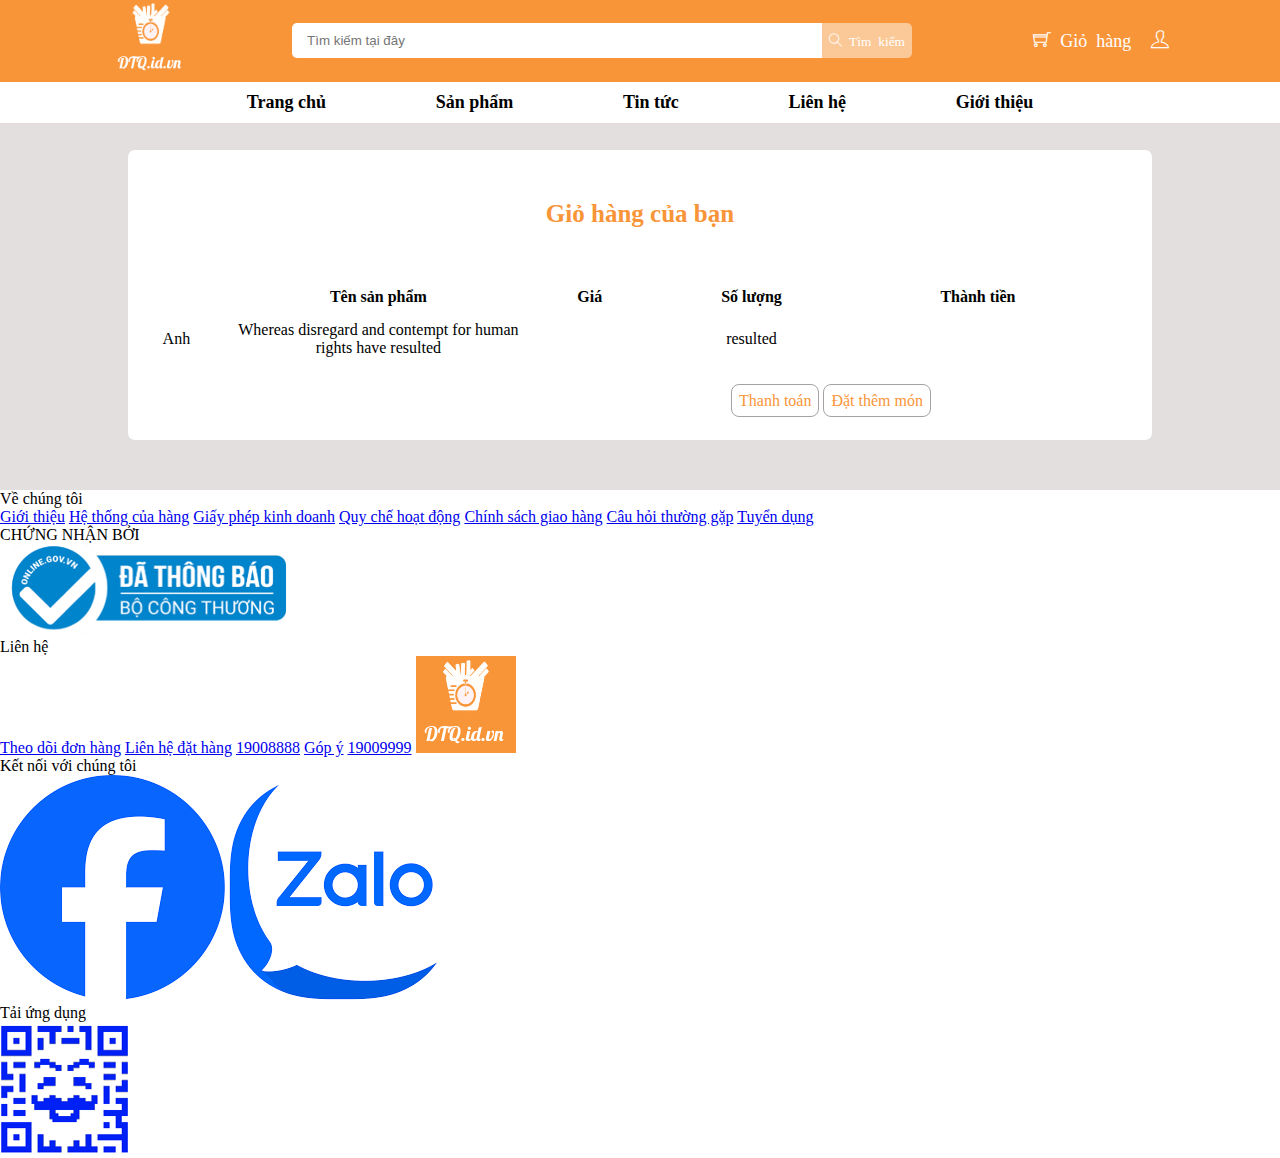
<file: duan1/giaodien/giohang.html>
<!DOCTYPE html>
<html lang="en">

<head>
    <meta charset="UTF-8">
    <meta name="viewport" content="width=device-width, initial-scale=1.0">
    <link rel="stylesheet" href="../font-icon/themify-icons-font/themify-icons/themify-icons.css">
    <link rel="stylesheet" href="../../view/css/giohang.css">
    <title>Giỏ hàng</title>
</head>

<body>
    <div class="container">
        <header>
            <div class="dau">
                <div class="logo">
                    <img src="../img/logo/logo (1).png" alt="">
                </div>
                <form action="">
                    <div class="kyw">
                        <input type="text" placeholder="Tìm kiếm tại đây">
                    </div>
                    <div class="tk">
                        <button class="ti-search"> Tìm kiếm</button>
                    </div>
                </form>
                <div class="icon">
                    <ul>
                        <li class="gh mb10"><a href="#" class="ti-shopping-cart"> Giỏ hàng</a></li>
                        <li class="dn mb10"><a class="ti-user"></a>
                            <ul>
                                <li><a href="#">Đăng nhập</a></li>
                                <li><a href="#">Đăng ký</a></li>
                            </ul>
                        </li>
                    </ul>
                </div>
            </div>
            <div class="mau">
                <div class="menu">
                    <ul>
                        <li><a href="trangchu.html">Trang chủ</a></li>
                        <li><a href="#">Sản phẩm</a></li>
                        <li><a href="#">Tin tức</a></li>
                        <li><a href="#">Liên hệ</a></li>
                        <li><a href="#">Giới thiệu</a></li>
                    </ul>
                </div>
            </div>
        </header>
        <main class="maingh">
            <div class="cart">
                <div class="tieude">
                    <h2>Giỏ hàng của bạn</h2>
                </div>
                <div class="ttgh">
                    <table>
                        <tr>
                            <th></th>
                            <th style="width: 30%;">Tên sản phẩm</th>
                            <th>Giá</th>
                            <th>Số lượng</th>
                            <th>Thành tiền</th>
                            <th></th>
                        </tr>
                        <tr>
                            <td>Anh</td>
                            <td>Whereas disregard and contempt for human rights have resulted</td>
                            <td></td>
                            <td>resulted</td>
                            <td></td>
                            <td></td>
                        </tr>
                    </table>
                    <div class="cartbotom">
                        <div class="ttdh">
                            <h3></h3>
                        </div>
                        <div class="tieude">
                            <a href="#">Thanh toán</a>
                            <a href="#">Đặt thêm món</a>
                        </div>
                    </div>
                </div>
            </div>
        </main>
        <footer>
            <div class="main-footer">
                <div class="title-footer">
                    <p>Về chúng tôi</p>
                    <a href="#">Giới thiệu</a>
                    <a href="#">Hệ thống của hàng</a>
                    <a href="#">Giấy phép kinh doanh</a>
                    <a href="#">Quy chế hoạt động</a>
                    <a href="#">Chính sách giao hàng</a>
                    <a href="#">Câu hỏi thường gặp</a>
                    <a href="#">Tuyển dụng</a>
                    <div class="main-chungnhan">
                        <p class="text-chungnhan">CHỨNG NHẬN BỞI</p>
                        <img src="../img/logo/chungnhan.png" alt="" class="chungnhan">
                    </div>
                </div>


                <div class="title-footer">
                    <p>Liên hệ</p>
                    <a href="#">Theo dõi đơn hàng</a>
                    <a href="#">Liên hệ đặt hàng</a>
                    <a href="#" class="sdt">19008888</a>
                    <a href="#">Góp ý</a>
                    <a href="#" class="sdt">19009999</a>
                    <img src="../img/logo/logo (1).png" alt="" class="thuonghieu">
                </div>

                <div class="title-footer">
                    <p>Kết nối với chúng tôi</p>
                    <div class="logo-fb-zalo">
                        <a href="#"><img src="../img/logo/fb.png" class="logo-fb"></a>
                        <a href="#"><img src="../img/logo/zalo.png" class="logo-zalo"></a>
                    </div>
                    <p class="download-app">Tải ứng dụng</p>
                    <a href="#" class="qr"><img src="../img/logo/qr.png"></a>
                </div>

            </div>
        </footer>
</body>

</html>
</file>
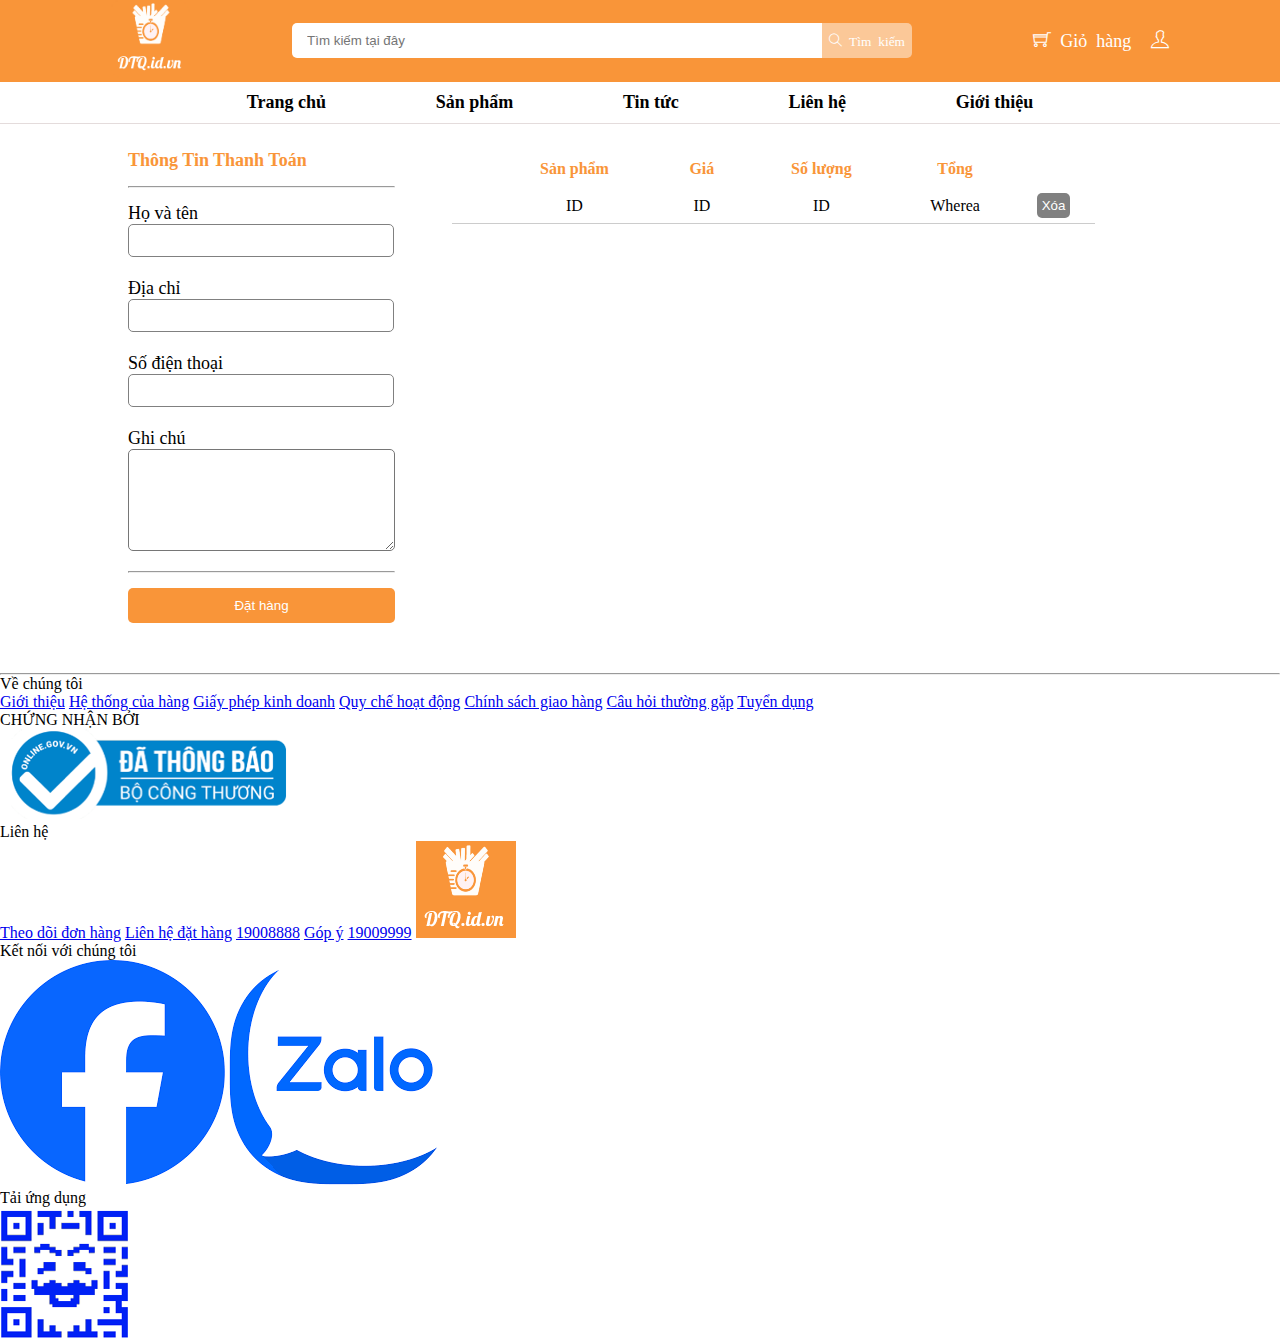
<file: duan1/giaodien/thanhtoand.html>
<!DOCTYPE html>
<html lang="en">

<head>
    <meta charset="UTF-8">
    <meta name="viewport" content="width=device-width, initial-scale=1.0">
    <link rel="stylesheet" href="../font-icon/themify-icons-font/themify-icons/themify-icons.css">
    <link rel="stylesheet" href="../../view/css/giohang.css">
    <title>Thanh toán</title>
</head>

<body>
    <div class="container">
        <header>
            <div class="dau">
                <div class="logo">
                    <img src="../img/logo/logo (1).png" alt="">
                </div>
                <form action="">
                    <div class="kyw">
                        <input type="text" placeholder="Tìm kiếm tại đây">
                    </div>
                    <div class="tk">
                        <button class="ti-search"> Tìm kiếm</button>
                    </div>
                </form>
                <div class="icon">
                    <ul>
                        <li class="gh mb10"><a href="#" class="ti-shopping-cart"> Giỏ hàng</a></li>
                        <li class="dn mb10"><a class="ti-user"></a>
                            <ul>
                                <li><a href="#">Đăng nhập</a></li>
                                <li><a href="#">Đăng ký</a></li>
                            </ul>
                        </li>
                    </ul>
                </div>
            </div>
            <div class="mau">
                <div class="menu">
                    <ul>
                        <li><a href="trangchu.html">Trang chủ</a></li>
                        <li><a href="#">Sản phẩm</a></li>
                        <li><a href="#">Tin tức</a></li>
                        <li><a href="#">Liên hệ</a></li>
                        <li><a href="#">Giới thiệu</a></li>
                    </ul>
                </div>
            </div>
        </header>
        <main class="maintt">
            <div class="thongtintt">
                <p>Thông Tin Thanh Toán</p>
                <hr>
                <form action="" method="post">
                    <div class="nhaptt">
                        <label for="">Họ và tên</label><br>
                        <input type="text" name="">
                    </div><br>
                    <div class="nhaptt">
                        <label for="">Địa chỉ</label><br>
                        <input type="text" name="">
                    </div><br>
                    <div class="nhaptt">
                        <label for="">Số điện thoại</label><br>
                        <input type="number" name="">
                    </div><br>
                    <div class="nhaptt">
                        <label for="">Ghi chú</label><br>
                        <textarea name="" id="" cols="30" rows="6"></textarea>
                    </div>
                    <hr>
                    <button>Đặt hàng</button>
                </form>
            </div>
            <div class="boxphai">
                <table>
                    <tr>
                        <th></th>
                        <th>Sản phẩm</th>
                        <th>Giá</th>
                        <th>Số lượng</th>
                        <th>Tổng</th>
                        <th></th>
                    </tr>
                    <tr>
                        <td></td>
                        <td>ID</td>
                        <td>ID</td>
                        <td>ID</td>
                        <td>Wherea</td>
                        <td class="cnang">
                            <input type="submit" name="xoa" value="Xóa">
                        </td>
                    </tr>
                </table>
            </div>
        </main>
        <hr>
        <footer>
            <div class="main-footer">
                <div class="title-footer">
                    <p>Về chúng tôi</p>
                    <a href="#">Giới thiệu</a>
                    <a href="#">Hệ thống của hàng</a>
                    <a href="#">Giấy phép kinh doanh</a>
                    <a href="#">Quy chế hoạt động</a>
                    <a href="#">Chính sách giao hàng</a>
                    <a href="#">Câu hỏi thường gặp</a>
                    <a href="#">Tuyển dụng</a>
                    <div class="main-chungnhan">
                        <p class="text-chungnhan">CHỨNG NHẬN BỞI</p>
                        <img src="../img/logo/chungnhan.png" alt="" class="chungnhan">
                    </div>
                </div>


                <div class="title-footer">
                    <p>Liên hệ</p>
                    <a href="#">Theo dõi đơn hàng</a>
                    <a href="#">Liên hệ đặt hàng</a>
                    <a href="#" class="sdt">19008888</a>
                    <a href="#">Góp ý</a>
                    <a href="#" class="sdt">19009999</a>
                    <img src="../img/logo/logo (1).png" alt="" class="thuonghieu">
                </div>

                <div class="title-footer">
                    <p>Kết nối với chúng tôi</p>
                    <div class="logo-fb-zalo">
                        <a href="#"><img src="../img/logo/fb.png" class="logo-fb"></a>
                        <a href="#"><img src="../img/logo/zalo.png" class="logo-zalo"></a>
                    </div>
                    <p class="download-app">Tải ứng dụng</p>
                    <a href="#" class="qr"><img src="../img/logo/qr.png"></a>
                </div>

            </div>
        </footer>
</body>

</html>
</file>
<file: duan1/font-icon/themify-icons-font/themify-icons/demo-files/demo.css>
body {
	font: normal 1em/1.5em Arial, Helvetica, sans-serif;
	max-width: 90%;
	margin: 30px auto 0;
}
h1, h3 {
	font-weight: normal;
}
h3 {
	font-size: 1.4;
	text-transform: uppercase;
	letter-spacing: 1px;
}

.icon-section {
	margin: 0 0 3em;
	clear: both;
	overflow: hidden;
}
.icon-container {
	width: 240px; 
	padding: .7em 0;
	float: left; 
	position: relative;
	text-align: left;
}
.icon-container [class^="ti-"], 
.icon-container [class*=" ti-"] {
	color: #000;
	position: absolute;
	margin-top: 3px;
	transition: .3s;
}
.icon-container:hover [class^="ti-"],
.icon-container:hover [class*=" ti-"] {
	font-size: 2.2em;
	margin-top: -5px;
}
.icon-container:hover .icon-name {
	color: #000;
}
.icon-name {
	color: #aaa;
	margin-left: 35px;
	font-size: .8em;
	transition: .3s;
}
.icon-container:hover .icon-name {
	margin-left: 45px;
}
</file>
<file: duan1/font-icon/themify-icons-font/themify-icons/themify-icons.css>
@font-face {
	font-family: 'themify';
	src:url('fonts/themify.eot?-fvbane');
	src:url('fonts/themify.eot?#iefix-fvbane') format('embedded-opentype'),
		url('fonts/themify.woff?-fvbane') format('woff'),
		url('fonts/themify.ttf?-fvbane') format('truetype'),
		url('fonts/themify.svg?-fvbane#themify') format('svg');
	font-weight: normal;
	font-style: normal;
}

[class^="ti-"], [class*=" ti-"] {
	font-family: 'themify';
	speak: none;
	font-style: normal;
	font-weight: normal;
	font-variant: normal;
	text-transform: none;
	line-height: 1;

	/* Better Font Rendering =========== */
	-webkit-font-smoothing: antialiased;
	-moz-osx-font-smoothing: grayscale;
}

.ti-wand:before {
	content: "\e600";
}
.ti-volume:before {
	content: "\e601";
}
.ti-user:before {
	content: "\e602";
}
.ti-unlock:before {
	content: "\e603";
}
.ti-unlink:before {
	content: "\e604";
}
.ti-trash:before {
	content: "\e605";
}
.ti-thought:before {
	content: "\e606";
}
.ti-target:before {
	content: "\e607";
}
.ti-tag:before {
	content: "\e608";
}
.ti-tablet:before {
	content: "\e609";
}
.ti-star:before {
	content: "\e60a";
}
.ti-spray:before {
	content: "\e60b";
}
.ti-signal:before {
	content: "\e60c";
}
.ti-shopping-cart:before {
	content: "\e60d";
}
.ti-shopping-cart-full:before {
	content: "\e60e";
}
.ti-settings:before {
	content: "\e60f";
}
.ti-search:before {
	content: "\e610";
}
.ti-zoom-in:before {
	content: "\e611";
}
.ti-zoom-out:before {
	content: "\e612";
}
.ti-cut:before {
	content: "\e613";
}
.ti-ruler:before {
	content: "\e614";
}
.ti-ruler-pencil:before {
	content: "\e615";
}
.ti-ruler-alt:before {
	content: "\e616";
}
.ti-bookmark:before {
	content: "\e617";
}
.ti-bookmark-alt:before {
	content: "\e618";
}
.ti-reload:before {
	content: "\e619";
}
.ti-plus:before {
	content: "\e61a";
}
.ti-pin:before {
	content: "\e61b";
}
.ti-pencil:before {
	content: "\e61c";
}
.ti-pencil-alt:before {
	content: "\e61d";
}
.ti-paint-roller:before {
	content: "\e61e";
}
.ti-paint-bucket:before {
	content: "\e61f";
}
.ti-na:before {
	content: "\e620";
}
.ti-mobile:before {
	content: "\e621";
}
.ti-minus:before {
	content: "\e622";
}
.ti-medall:before {
	content: "\e623";
}
.ti-medall-alt:before {
	content: "\e624";
}
.ti-marker:before {
	content: "\e625";
}
.ti-marker-alt:before {
	content: "\e626";
}
.ti-arrow-up:before {
	content: "\e627";
}
.ti-arrow-right:before {
	content: "\e628";
}
.ti-arrow-left:before {
	content: "\e629";
}
.ti-arrow-down:before {
	content: "\e62a";
}
.ti-lock:before {
	content: "\e62b";
}
.ti-location-arrow:before {
	content: "\e62c";
}
.ti-link:before {
	content: "\e62d";
}
.ti-layout:before {
	content: "\e62e";
}
.ti-layers:before {
	content: "\e62f";
}
.ti-layers-alt:before {
	content: "\e630";
}
.ti-key:before {
	content: "\e631";
}
.ti-import:before {
	content: "\e632";
}
.ti-image:before {
	content: "\e633";
}
.ti-heart:before {
	content: "\e634";
}
.ti-heart-broken:before {
	content: "\e635";
}
.ti-hand-stop:before {
	content: "\e636";
}
.ti-hand-open:before {
	content: "\e637";
}
.ti-hand-drag:before {
	content: "\e638";
}
.ti-folder:before {
	content: "\e639";
}
.ti-flag:before {
	content: "\e63a";
}
.ti-flag-alt:before {
	content: "\e63b";
}
.ti-flag-alt-2:before {
	content: "\e63c";
}
.ti-eye:before {
	content: "\e63d";
}
.ti-export:before {
	content: "\e63e";
}
.ti-exchange-vertical:before {
	content: "\e63f";
}
.ti-desktop:before {
	content: "\e640";
}
.ti-cup:before {
	content: "\e641";
}
.ti-crown:before {
	content: "\e642";
}
.ti-comments:before {
	content: "\e643";
}
.ti-comment:before {
	content: "\e644";
}
.ti-comment-alt:before {
	content: "\e645";
}
.ti-close:before {
	content: "\e646";
}
.ti-clip:before {
	content: "\e647";
}
.ti-angle-up:before {
	content: "\e648";
}
.ti-angle-right:before {
	content: "\e649";
}
.ti-angle-left:before {
	content: "\e64a";
}
.ti-angle-down:before {
	content: "\e64b";
}
.ti-check:before {
	content: "\e64c";
}
.ti-check-box:before {
	content: "\e64d";
}
.ti-camera:before {
	content: "\e64e";
}
.ti-announcement:before {
	content: "\e64f";
}
.ti-brush:before {
	content: "\e650";
}
.ti-briefcase:before {
	content: "\e651";
}
.ti-bolt:before {
	content: "\e652";
}
.ti-bolt-alt:before {
	content: "\e653";
}
.ti-blackboard:before {
	content: "\e654";
}
.ti-bag:before {
	content: "\e655";
}
.ti-move:before {
	content: "\e656";
}
.ti-arrows-vertical:before {
	content: "\e657";
}
.ti-arrows-horizontal:before {
	content: "\e658";
}
.ti-fullscreen:before {
	content: "\e659";
}
.ti-arrow-top-right:before {
	content: "\e65a";
}
.ti-arrow-top-left:before {
	content: "\e65b";
}
.ti-arrow-circle-up:before {
	content: "\e65c";
}
.ti-arrow-circle-right:before {
	content: "\e65d";
}
.ti-arrow-circle-left:before {
	content: "\e65e";
}
.ti-arrow-circle-down:before {
	content: "\e65f";
}
.ti-angle-double-up:before {
	content: "\e660";
}
.ti-angle-double-right:before {
	content: "\e661";
}
.ti-angle-double-left:before {
	content: "\e662";
}
.ti-angle-double-down:before {
	content: "\e663";
}
.ti-zip:before {
	content: "\e664";
}
.ti-world:before {
	content: "\e665";
}
.ti-wheelchair:before {
	content: "\e666";
}
.ti-view-list:before {
	content: "\e667";
}
.ti-view-list-alt:before {
	content: "\e668";
}
.ti-view-grid:before {
	content: "\e669";
}
.ti-uppercase:before {
	content: "\e66a";
}
.ti-upload:before {
	content: "\e66b";
}
.ti-underline:before {
	content: "\e66c";
}
.ti-truck:before {
	content: "\e66d";
}
.ti-timer:before {
	content: "\e66e";
}
.ti-ticket:before {
	content: "\e66f";
}
.ti-thumb-up:before {
	content: "\e670";
}
.ti-thumb-down:before {
	content: "\e671";
}
.ti-text:before {
	content: "\e672";
}
.ti-stats-up:before {
	content: "\e673";
}
.ti-stats-down:before {
	content: "\e674";
}
.ti-split-v:before {
	content: "\e675";
}
.ti-split-h:before {
	content: "\e676";
}
.ti-smallcap:before {
	content: "\e677";
}
.ti-shine:before {
	content: "\e678";
}
.ti-shift-right:before {
	content: "\e679";
}
.ti-shift-left:before {
	content: "\e67a";
}
.ti-shield:before {
	content: "\e67b";
}
.ti-notepad:before {
	content: "\e67c";
}
.ti-server:before {
	content: "\e67d";
}
.ti-quote-right:before {
	content: "\e67e";
}
.ti-quote-left:before {
	content: "\e67f";
}
.ti-pulse:before {
	content: "\e680";
}
.ti-printer:before {
	content: "\e681";
}
.ti-power-off:before {
	content: "\e682";
}
.ti-plug:before {
	content: "\e683";
}
.ti-pie-chart:before {
	content: "\e684";
}
.ti-paragraph:before {
	content: "\e685";
}
.ti-panel:before {
	content: "\e686";
}
.ti-package:before {
	content: "\e687";
}
.ti-music:before {
	content: "\e688";
}
.ti-music-alt:before {
	content: "\e689";
}
.ti-mouse:before {
	content: "\e68a";
}
.ti-mouse-alt:before {
	content: "\e68b";
}
.ti-money:before {
	content: "\e68c";
}
.ti-microphone:before {
	content: "\e68d";
}
.ti-menu:before {
	content: "\e68e";
}
.ti-menu-alt:before {
	content: "\e68f";
}
.ti-map:before {
	content: "\e690";
}
.ti-map-alt:before {
	content: "\e691";
}
.ti-loop:before {
	content: "\e692";
}
.ti-location-pin:before {
	content: "\e693";
}
.ti-list:before {
	content: "\e694";
}
.ti-light-bulb:before {
	content: "\e695";
}
.ti-Italic:before {
	content: "\e696";
}
.ti-info:before {
	content: "\e697";
}
.ti-infinite:before {
	content: "\e698";
}
.ti-id-badge:before {
	content: "\e699";
}
.ti-hummer:before {
	content: "\e69a";
}
.ti-home:before {
	content: "\e69b";
}
.ti-help:before {
	content: "\e69c";
}
.ti-headphone:before {
	content: "\e69d";
}
.ti-harddrives:before {
	content: "\e69e";
}
.ti-harddrive:before {
	content: "\e69f";
}
.ti-gift:before {
	content: "\e6a0";
}
.ti-game:before {
	content: "\e6a1";
}
.ti-filter:before {
	content: "\e6a2";
}
.ti-files:before {
	content: "\e6a3";
}
.ti-file:before {
	content: "\e6a4";
}
.ti-eraser:before {
	content: "\e6a5";
}
.ti-envelope:before {
	content: "\e6a6";
}
.ti-download:before {
	content: "\e6a7";
}
.ti-direction:before {
	content: "\e6a8";
}
.ti-direction-alt:before {
	content: "\e6a9";
}
.ti-dashboard:before {
	content: "\e6aa";
}
.ti-control-stop:before {
	content: "\e6ab";
}
.ti-control-shuffle:before {
	content: "\e6ac";
}
.ti-control-play:before {
	content: "\e6ad";
}
.ti-control-pause:before {
	content: "\e6ae";
}
.ti-control-forward:before {
	content: "\e6af";
}
.ti-control-backward:before {
	content: "\e6b0";
}
.ti-cloud:before {
	content: "\e6b1";
}
.ti-cloud-up:before {
	content: "\e6b2";
}
.ti-cloud-down:before {
	content: "\e6b3";
}
.ti-clipboard:before {
	content: "\e6b4";
}
.ti-car:before {
	content: "\e6b5";
}
.ti-calendar:before {
	content: "\e6b6";
}
.ti-book:before {
	content: "\e6b7";
}
.ti-bell:before {
	content: "\e6b8";
}
.ti-basketball:before {
	content: "\e6b9";
}
.ti-bar-chart:before {
	content: "\e6ba";
}
.ti-bar-chart-alt:before {
	content: "\e6bb";
}
.ti-back-right:before {
	content: "\e6bc";
}
.ti-back-left:before {
	content: "\e6bd";
}
.ti-arrows-corner:before {
	content: "\e6be";
}
.ti-archive:before {
	content: "\e6bf";
}
.ti-anchor:before {
	content: "\e6c0";
}
.ti-align-right:before {
	content: "\e6c1";
}
.ti-align-left:before {
	content: "\e6c2";
}
.ti-align-justify:before {
	content: "\e6c3";
}
.ti-align-center:before {
	content: "\e6c4";
}
.ti-alert:before {
	content: "\e6c5";
}
.ti-alarm-clock:before {
	content: "\e6c6";
}
.ti-agenda:before {
	content: "\e6c7";
}
.ti-write:before {
	content: "\e6c8";
}
.ti-window:before {
	content: "\e6c9";
}
.ti-widgetized:before {
	content: "\e6ca";
}
.ti-widget:before {
	content: "\e6cb";
}
.ti-widget-alt:before {
	content: "\e6cc";
}
.ti-wallet:before {
	content: "\e6cd";
}
.ti-video-clapper:before {
	content: "\e6ce";
}
.ti-video-camera:before {
	content: "\e6cf";
}
.ti-vector:before {
	content: "\e6d0";
}
.ti-themify-logo:before {
	content: "\e6d1";
}
.ti-themify-favicon:before {
	content: "\e6d2";
}
.ti-themify-favicon-alt:before {
	content: "\e6d3";
}
.ti-support:before {
	content: "\e6d4";
}
.ti-stamp:before {
	content: "\e6d5";
}
.ti-split-v-alt:before {
	content: "\e6d6";
}
.ti-slice:before {
	content: "\e6d7";
}
.ti-shortcode:before {
	content: "\e6d8";
}
.ti-shift-right-alt:before {
	content: "\e6d9";
}
.ti-shift-left-alt:before {
	content: "\e6da";
}
.ti-ruler-alt-2:before {
	content: "\e6db";
}
.ti-receipt:before {
	content: "\e6dc";
}
.ti-pin2:before {
	content: "\e6dd";
}
.ti-pin-alt:before {
	content: "\e6de";
}
.ti-pencil-alt2:before {
	content: "\e6df";
}
.ti-palette:before {
	content: "\e6e0";
}
.ti-more:before {
	content: "\e6e1";
}
.ti-more-alt:before {
	content: "\e6e2";
}
.ti-microphone-alt:before {
	content: "\e6e3";
}
.ti-magnet:before {
	content: "\e6e4";
}
.ti-line-double:before {
	content: "\e6e5";
}
.ti-line-dotted:before {
	content: "\e6e6";
}
.ti-line-dashed:before {
	content: "\e6e7";
}
.ti-layout-width-full:before {
	content: "\e6e8";
}
.ti-layout-width-default:before {
	content: "\e6e9";
}
.ti-layout-width-default-alt:before {
	content: "\e6ea";
}
.ti-layout-tab:before {
	content: "\e6eb";
}
.ti-layout-tab-window:before {
	content: "\e6ec";
}
.ti-layout-tab-v:before {
	content: "\e6ed";
}
.ti-layout-tab-min:before {
	content: "\e6ee";
}
.ti-layout-slider:before {
	content: "\e6ef";
}
.ti-layout-slider-alt:before {
	content: "\e6f0";
}
.ti-layout-sidebar-right:before {
	content: "\e6f1";
}
.ti-layout-sidebar-none:before {
	content: "\e6f2";
}
.ti-layout-sidebar-left:before {
	content: "\e6f3";
}
.ti-layout-placeholder:before {
	content: "\e6f4";
}
.ti-layout-menu:before {
	content: "\e6f5";
}
.ti-layout-menu-v:before {
	content: "\e6f6";
}
.ti-layout-menu-separated:before {
	content: "\e6f7";
}
.ti-layout-menu-full:before {
	content: "\e6f8";
}
.ti-layout-media-right-alt:before {
	content: "\e6f9";
}
.ti-layout-media-right:before {
	content: "\e6fa";
}
.ti-layout-media-overlay:before {
	content: "\e6fb";
}
.ti-layout-media-overlay-alt:before {
	content: "\e6fc";
}
.ti-layout-media-overlay-alt-2:before {
	content: "\e6fd";
}
.ti-layout-media-left-alt:before {
	content: "\e6fe";
}
.ti-layout-media-left:before {
	content: "\e6ff";
}
.ti-layout-media-center-alt:before {
	content: "\e700";
}
.ti-layout-media-center:before {
	content: "\e701";
}
.ti-layout-list-thumb:before {
	content: "\e702";
}
.ti-layout-list-thumb-alt:before {
	content: "\e703";
}
.ti-layout-list-post:before {
	content: "\e704";
}
.ti-layout-list-large-image:before {
	content: "\e705";
}
.ti-layout-line-solid:before {
	content: "\e706";
}
.ti-layout-grid4:before {
	content: "\e707";
}
.ti-layout-grid3:before {
	content: "\e708";
}
.ti-layout-grid2:before {
	content: "\e709";
}
.ti-layout-grid2-thumb:before {
	content: "\e70a";
}
.ti-layout-cta-right:before {
	content: "\e70b";
}
.ti-layout-cta-left:before {
	content: "\e70c";
}
.ti-layout-cta-center:before {
	content: "\e70d";
}
.ti-layout-cta-btn-right:before {
	content: "\e70e";
}
.ti-layout-cta-btn-left:before {
	content: "\e70f";
}
.ti-layout-column4:before {
	content: "\e710";
}
.ti-layout-column3:before {
	content: "\e711";
}
.ti-layout-column2:before {
	content: "\e712";
}
.ti-layout-accordion-separated:before {
	content: "\e713";
}
.ti-layout-accordion-merged:before {
	content: "\e714";
}
.ti-layout-accordion-list:before {
	content: "\e715";
}
.ti-ink-pen:before {
	content: "\e716";
}
.ti-info-alt:before {
	content: "\e717";
}
.ti-help-alt:before {
	content: "\e718";
}
.ti-headphone-alt:before {
	content: "\e719";
}
.ti-hand-point-up:before {
	content: "\e71a";
}
.ti-hand-point-right:before {
	content: "\e71b";
}
.ti-hand-point-left:before {
	content: "\e71c";
}
.ti-hand-point-down:before {
	content: "\e71d";
}
.ti-gallery:before {
	content: "\e71e";
}
.ti-face-smile:before {
	content: "\e71f";
}
.ti-face-sad:before {
	content: "\e720";
}
.ti-credit-card:before {
	content: "\e721";
}
.ti-control-skip-forward:before {
	content: "\e722";
}
.ti-control-skip-backward:before {
	content: "\e723";
}
.ti-control-record:before {
	content: "\e724";
}
.ti-control-eject:before {
	content: "\e725";
}
.ti-comments-smiley:before {
	content: "\e726";
}
.ti-brush-alt:before {
	content: "\e727";
}
.ti-youtube:before {
	content: "\e728";
}
.ti-vimeo:before {
	content: "\e729";
}
.ti-twitter:before {
	content: "\e72a";
}
.ti-time:before {
	content: "\e72b";
}
.ti-tumblr:before {
	content: "\e72c";
}
.ti-skype:before {
	content: "\e72d";
}
.ti-share:before {
	content: "\e72e";
}
.ti-share-alt:before {
	content: "\e72f";
}
.ti-rocket:before {
	content: "\e730";
}
.ti-pinterest:before {
	content: "\e731";
}
.ti-new-window:before {
	content: "\e732";
}
.ti-microsoft:before {
	content: "\e733";
}
.ti-list-ol:before {
	content: "\e734";
}
.ti-linkedin:before {
	content: "\e735";
}
.ti-layout-sidebar-2:before {
	content: "\e736";
}
.ti-layout-grid4-alt:before {
	content: "\e737";
}
.ti-layout-grid3-alt:before {
	content: "\e738";
}
.ti-layout-grid2-alt:before {
	content: "\e739";
}
.ti-layout-column4-alt:before {
	content: "\e73a";
}
.ti-layout-column3-alt:before {
	content: "\e73b";
}
.ti-layout-column2-alt:before {
	content: "\e73c";
}
.ti-instagram:before {
	content: "\e73d";
}
.ti-google:before {
	content: "\e73e";
}
.ti-github:before {
	content: "\e73f";
}
.ti-flickr:before {
	content: "\e740";
}
.ti-facebook:before {
	content: "\e741";
}
.ti-dropbox:before {
	content: "\e742";
}
.ti-dribbble:before {
	content: "\e743";
}
.ti-apple:before {
	content: "\e744";
}
.ti-android:before {
	content: "\e745";
}
.ti-save:before {
	content: "\e746";
}
.ti-save-alt:before {
	content: "\e747";
}
.ti-yahoo:before {
	content: "\e748";
}
.ti-wordpress:before {
	content: "\e749";
}
.ti-vimeo-alt:before {
	content: "\e74a";
}
.ti-twitter-alt:before {
	content: "\e74b";
}
.ti-tumblr-alt:before {
	content: "\e74c";
}
.ti-trello:before {
	content: "\e74d";
}
.ti-stack-overflow:before {
	content: "\e74e";
}
.ti-soundcloud:before {
	content: "\e74f";
}
.ti-sharethis:before {
	content: "\e750";
}
.ti-sharethis-alt:before {
	content: "\e751";
}
.ti-reddit:before {
	content: "\e752";
}
.ti-pinterest-alt:before {
	content: "\e753";
}
.ti-microsoft-alt:before {
	content: "\e754";
}
.ti-linux:before {
	content: "\e755";
}
.ti-jsfiddle:before {
	content: "\e756";
}
.ti-joomla:before {
	content: "\e757";
}
.ti-html5:before {
	content: "\e758";
}
.ti-flickr-alt:before {
	content: "\e759";
}
.ti-email:before {
	content: "\e75a";
}
.ti-drupal:before {
	content: "\e75b";
}
.ti-dropbox-alt:before {
	content: "\e75c";
}
.ti-css3:before {
	content: "\e75d";
}
.ti-rss:before {
	content: "\e75e";
}
.ti-rss-alt:before {
	content: "\e75f";
}
</file>
<file: duan1/font-icon/themify-icons-font/themify-icons/ie7/ie7.css>
.ti-wand {
	*zoom: expression(this.runtimeStyle['zoom'] = '1', this.innerHTML = '&#xe600;');
}
.ti-volume {
	*zoom: expression(this.runtimeStyle['zoom'] = '1', this.innerHTML = '&#xe601;');
}
.ti-user {
	*zoom: expression(this.runtimeStyle['zoom'] = '1', this.innerHTML = '&#xe602;');
}
.ti-unlock {
	*zoom: expression(this.runtimeStyle['zoom'] = '1', this.innerHTML = '&#xe603;');
}
.ti-unlink {
	*zoom: expression(this.runtimeStyle['zoom'] = '1', this.innerHTML = '&#xe604;');
}
.ti-trash {
	*zoom: expression(this.runtimeStyle['zoom'] = '1', this.innerHTML = '&#xe605;');
}
.ti-thought {
	*zoom: expression(this.runtimeStyle['zoom'] = '1', this.innerHTML = '&#xe606;');
}
.ti-target {
	*zoom: expression(this.runtimeStyle['zoom'] = '1', this.innerHTML = '&#xe607;');
}
.ti-tag {
	*zoom: expression(this.runtimeStyle['zoom'] = '1', this.innerHTML = '&#xe608;');
}
.ti-tablet {
	*zoom: expression(this.runtimeStyle['zoom'] = '1', this.innerHTML = '&#xe609;');
}
.ti-star {
	*zoom: expression(this.runtimeStyle['zoom'] = '1', this.innerHTML = '&#xe60a;');
}
.ti-spray {
	*zoom: expression(this.runtimeStyle['zoom'] = '1', this.innerHTML = '&#xe60b;');
}
.ti-signal {
	*zoom: expression(this.runtimeStyle['zoom'] = '1', this.innerHTML = '&#xe60c;');
}
.ti-shopping-cart {
	*zoom: expression(this.runtimeStyle['zoom'] = '1', this.innerHTML = '&#xe60d;');
}
.ti-shopping-cart-full {
	*zoom: expression(this.runtimeStyle['zoom'] = '1', this.innerHTML = '&#xe60e;');
}
.ti-settings {
	*zoom: expression(this.runtimeStyle['zoom'] = '1', this.innerHTML = '&#xe60f;');
}
.ti-search {
	*zoom: expression(this.runtimeStyle['zoom'] = '1', this.innerHTML = '&#xe610;');
}
.ti-zoom-in {
	*zoom: expression(this.runtimeStyle['zoom'] = '1', this.innerHTML = '&#xe611;');
}
.ti-zoom-out {
	*zoom: expression(this.runtimeStyle['zoom'] = '1', this.innerHTML = '&#xe612;');
}
.ti-cut {
	*zoom: expression(this.runtimeStyle['zoom'] = '1', this.innerHTML = '&#xe613;');
}
.ti-ruler {
	*zoom: expression(this.runtimeStyle['zoom'] = '1', this.innerHTML = '&#xe614;');
}
.ti-ruler-pencil {
	*zoom: expression(this.runtimeStyle['zoom'] = '1', this.innerHTML = '&#xe615;');
}
.ti-ruler-alt {
	*zoom: expression(this.runtimeStyle['zoom'] = '1', this.innerHTML = '&#xe616;');
}
.ti-bookmark {
	*zoom: expression(this.runtimeStyle['zoom'] = '1', this.innerHTML = '&#xe617;');
}
.ti-bookmark-alt {
	*zoom: expression(this.runtimeStyle['zoom'] = '1', this.innerHTML = '&#xe618;');
}
.ti-reload {
	*zoom: expression(this.runtimeStyle['zoom'] = '1', this.innerHTML = '&#xe619;');
}
.ti-plus {
	*zoom: expression(this.runtimeStyle['zoom'] = '1', this.innerHTML = '&#xe61a;');
}
.ti-pin {
	*zoom: expression(this.runtimeStyle['zoom'] = '1', this.innerHTML = '&#xe61b;');
}
.ti-pencil {
	*zoom: expression(this.runtimeStyle['zoom'] = '1', this.innerHTML = '&#xe61c;');
}
.ti-pencil-alt {
	*zoom: expression(this.runtimeStyle['zoom'] = '1', this.innerHTML = '&#xe61d;');
}
.ti-paint-roller {
	*zoom: expression(this.runtimeStyle['zoom'] = '1', this.innerHTML = '&#xe61e;');
}
.ti-paint-bucket {
	*zoom: expression(this.runtimeStyle['zoom'] = '1', this.innerHTML = '&#xe61f;');
}
.ti-na {
	*zoom: expression(this.runtimeStyle['zoom'] = '1', this.innerHTML = '&#xe620;');
}
.ti-mobile {
	*zoom: expression(this.runtimeStyle['zoom'] = '1', this.innerHTML = '&#xe621;');
}
.ti-minus {
	*zoom: expression(this.runtimeStyle['zoom'] = '1', this.innerHTML = '&#xe622;');
}
.ti-medall {
	*zoom: expression(this.runtimeStyle['zoom'] = '1', this.innerHTML = '&#xe623;');
}
.ti-medall-alt {
	*zoom: expression(this.runtimeStyle['zoom'] = '1', this.innerHTML = '&#xe624;');
}
.ti-marker {
	*zoom: expression(this.runtimeStyle['zoom'] = '1', this.innerHTML = '&#xe625;');
}
.ti-marker-alt {
	*zoom: expression(this.runtimeStyle['zoom'] = '1', this.innerHTML = '&#xe626;');
}
.ti-arrow-up {
	*zoom: expression(this.runtimeStyle['zoom'] = '1', this.innerHTML = '&#xe627;');
}
.ti-arrow-right {
	*zoom: expression(this.runtimeStyle['zoom'] = '1', this.innerHTML = '&#xe628;');
}
.ti-arrow-left {
	*zoom: expression(this.runtimeStyle['zoom'] = '1', this.innerHTML = '&#xe629;');
}
.ti-arrow-down {
	*zoom: expression(this.runtimeStyle['zoom'] = '1', this.innerHTML = '&#xe62a;');
}
.ti-lock {
	*zoom: expression(this.runtimeStyle['zoom'] = '1', this.innerHTML = '&#xe62b;');
}
.ti-location-arrow {
	*zoom: expression(this.runtimeStyle['zoom'] = '1', this.innerHTML = '&#xe62c;');
}
.ti-link {
	*zoom: expression(this.runtimeStyle['zoom'] = '1', this.innerHTML = '&#xe62d;');
}
.ti-layout {
	*zoom: expression(this.runtimeStyle['zoom'] = '1', this.innerHTML = '&#xe62e;');
}
.ti-layers {
	*zoom: expression(this.runtimeStyle['zoom'] = '1', this.innerHTML = '&#xe62f;');
}
.ti-layers-alt {
	*zoom: expression(this.runtimeStyle['zoom'] = '1', this.innerHTML = '&#xe630;');
}
.ti-key {
	*zoom: expression(this.runtimeStyle['zoom'] = '1', this.innerHTML = '&#xe631;');
}
.ti-import {
	*zoom: expression(this.runtimeStyle['zoom'] = '1', this.innerHTML = '&#xe632;');
}
.ti-image {
	*zoom: expression(this.runtimeStyle['zoom'] = '1', this.innerHTML = '&#xe633;');
}
.ti-heart {
	*zoom: expression(this.runtimeStyle['zoom'] = '1', this.innerHTML = '&#xe634;');
}
.ti-heart-broken {
	*zoom: expression(this.runtimeStyle['zoom'] = '1', this.innerHTML = '&#xe635;');
}
.ti-hand-stop {
	*zoom: expression(this.runtimeStyle['zoom'] = '1', this.innerHTML = '&#xe636;');
}
.ti-hand-open {
	*zoom: expression(this.runtimeStyle['zoom'] = '1', this.innerHTML = '&#xe637;');
}
.ti-hand-drag {
	*zoom: expression(this.runtimeStyle['zoom'] = '1', this.innerHTML = '&#xe638;');
}
.ti-folder {
	*zoom: expression(this.runtimeStyle['zoom'] = '1', this.innerHTML = '&#xe639;');
}
.ti-flag {
	*zoom: expression(this.runtimeStyle['zoom'] = '1', this.innerHTML = '&#xe63a;');
}
.ti-flag-alt {
	*zoom: expression(this.runtimeStyle['zoom'] = '1', this.innerHTML = '&#xe63b;');
}
.ti-flag-alt-2 {
	*zoom: expression(this.runtimeStyle['zoom'] = '1', this.innerHTML = '&#xe63c;');
}
.ti-eye {
	*zoom: expression(this.runtimeStyle['zoom'] = '1', this.innerHTML = '&#xe63d;');
}
.ti-export {
	*zoom: expression(this.runtimeStyle['zoom'] = '1', this.innerHTML = '&#xe63e;');
}
.ti-exchange-vertical {
	*zoom: expression(this.runtimeStyle['zoom'] = '1', this.innerHTML = '&#xe63f;');
}
.ti-desktop {
	*zoom: expression(this.runtimeStyle['zoom'] = '1', this.innerHTML = '&#xe640;');
}
.ti-cup {
	*zoom: expression(this.runtimeStyle['zoom'] = '1', this.innerHTML = '&#xe641;');
}
.ti-crown {
	*zoom: expression(this.runtimeStyle['zoom'] = '1', this.innerHTML = '&#xe642;');
}
.ti-comments {
	*zoom: expression(this.runtimeStyle['zoom'] = '1', this.innerHTML = '&#xe643;');
}
.ti-comment {
	*zoom: expression(this.runtimeStyle['zoom'] = '1', this.innerHTML = '&#xe644;');
}
.ti-comment-alt {
	*zoom: expression(this.runtimeStyle['zoom'] = '1', this.innerHTML = '&#xe645;');
}
.ti-close {
	*zoom: expression(this.runtimeStyle['zoom'] = '1', this.innerHTML = '&#xe646;');
}
.ti-clip {
	*zoom: expression(this.runtimeStyle['zoom'] = '1', this.innerHTML = '&#xe647;');
}
.ti-angle-up {
	*zoom: expression(this.runtimeStyle['zoom'] = '1', this.innerHTML = '&#xe648;');
}
.ti-angle-right {
	*zoom: expression(this.runtimeStyle['zoom'] = '1', this.innerHTML = '&#xe649;');
}
.ti-angle-left {
	*zoom: expression(this.runtimeStyle['zoom'] = '1', this.innerHTML = '&#xe64a;');
}
.ti-angle-down {
	*zoom: expression(this.runtimeStyle['zoom'] = '1', this.innerHTML = '&#xe64b;');
}
.ti-check {
	*zoom: expression(this.runtimeStyle['zoom'] = '1', this.innerHTML = '&#xe64c;');
}
.ti-check-box {
	*zoom: expression(this.runtimeStyle['zoom'] = '1', this.innerHTML = '&#xe64d;');
}
.ti-camera {
	*zoom: expression(this.runtimeStyle['zoom'] = '1', this.innerHTML = '&#xe64e;');
}
.ti-announcement {
	*zoom: expression(this.runtimeStyle['zoom'] = '1', this.innerHTML = '&#xe64f;');
}
.ti-brush {
	*zoom: expression(this.runtimeStyle['zoom'] = '1', this.innerHTML = '&#xe650;');
}
.ti-briefcase {
	*zoom: expression(this.runtimeStyle['zoom'] = '1', this.innerHTML = '&#xe651;');
}
.ti-bolt {
	*zoom: expression(this.runtimeStyle['zoom'] = '1', this.innerHTML = '&#xe652;');
}
.ti-bolt-alt {
	*zoom: expression(this.runtimeStyle['zoom'] = '1', this.innerHTML = '&#xe653;');
}
.ti-blackboard {
	*zoom: expression(this.runtimeStyle['zoom'] = '1', this.innerHTML = '&#xe654;');
}
.ti-bag {
	*zoom: expression(this.runtimeStyle['zoom'] = '1', this.innerHTML = '&#xe655;');
}
.ti-move {
	*zoom: expression(this.runtimeStyle['zoom'] = '1', this.innerHTML = '&#xe656;');
}
.ti-arrows-vertical {
	*zoom: expression(this.runtimeStyle['zoom'] = '1', this.innerHTML = '&#xe657;');
}
.ti-arrows-horizontal {
	*zoom: expression(this.runtimeStyle['zoom'] = '1', this.innerHTML = '&#xe658;');
}
.ti-fullscreen {
	*zoom: expression(this.runtimeStyle['zoom'] = '1', this.innerHTML = '&#xe659;');
}
.ti-arrow-top-right {
	*zoom: expression(this.runtimeStyle['zoom'] = '1', this.innerHTML = '&#xe65a;');
}
.ti-arrow-top-left {
	*zoom: expression(this.runtimeStyle['zoom'] = '1', this.innerHTML = '&#xe65b;');
}
.ti-arrow-circle-up {
	*zoom: expression(this.runtimeStyle['zoom'] = '1', this.innerHTML = '&#xe65c;');
}
.ti-arrow-circle-right {
	*zoom: expression(this.runtimeStyle['zoom'] = '1', this.innerHTML = '&#xe65d;');
}
.ti-arrow-circle-left {
	*zoom: expression(this.runtimeStyle['zoom'] = '1', this.innerHTML = '&#xe65e;');
}
.ti-arrow-circle-down {
	*zoom: expression(this.runtimeStyle['zoom'] = '1', this.innerHTML = '&#xe65f;');
}
.ti-angle-double-up {
	*zoom: expression(this.runtimeStyle['zoom'] = '1', this.innerHTML = '&#xe660;');
}
.ti-angle-double-right {
	*zoom: expression(this.runtimeStyle['zoom'] = '1', this.innerHTML = '&#xe661;');
}
.ti-angle-double-left {
	*zoom: expression(this.runtimeStyle['zoom'] = '1', this.innerHTML = '&#xe662;');
}
.ti-angle-double-down {
	*zoom: expression(this.runtimeStyle['zoom'] = '1', this.innerHTML = '&#xe663;');
}
.ti-zip {
	*zoom: expression(this.runtimeStyle['zoom'] = '1', this.innerHTML = '&#xe664;');
}
.ti-world {
	*zoom: expression(this.runtimeStyle['zoom'] = '1', this.innerHTML = '&#xe665;');
}
.ti-wheelchair {
	*zoom: expression(this.runtimeStyle['zoom'] = '1', this.innerHTML = '&#xe666;');
}
.ti-view-list {
	*zoom: expression(this.runtimeStyle['zoom'] = '1', this.innerHTML = '&#xe667;');
}
.ti-view-list-alt {
	*zoom: expression(this.runtimeStyle['zoom'] = '1', this.innerHTML = '&#xe668;');
}
.ti-view-grid {
	*zoom: expression(this.runtimeStyle['zoom'] = '1', this.innerHTML = '&#xe669;');
}
.ti-uppercase {
	*zoom: expression(this.runtimeStyle['zoom'] = '1', this.innerHTML = '&#xe66a;');
}
.ti-upload {
	*zoom: expression(this.runtimeStyle['zoom'] = '1', this.innerHTML = '&#xe66b;');
}
.ti-underline {
	*zoom: expression(this.runtimeStyle['zoom'] = '1', this.innerHTML = '&#xe66c;');
}
.ti-truck {
	*zoom: expression(this.runtimeStyle['zoom'] = '1', this.innerHTML = '&#xe66d;');
}
.ti-timer {
	*zoom: expression(this.runtimeStyle['zoom'] = '1', this.innerHTML = '&#xe66e;');
}
.ti-ticket {
	*zoom: expression(this.runtimeStyle['zoom'] = '1', this.innerHTML = '&#xe66f;');
}
.ti-thumb-up {
	*zoom: expression(this.runtimeStyle['zoom'] = '1', this.innerHTML = '&#xe670;');
}
.ti-thumb-down {
	*zoom: expression(this.runtimeStyle['zoom'] = '1', this.innerHTML = '&#xe671;');
}
.ti-text {
	*zoom: expression(this.runtimeStyle['zoom'] = '1', this.innerHTML = '&#xe672;');
}
.ti-stats-up {
	*zoom: expression(this.runtimeStyle['zoom'] = '1', this.innerHTML = '&#xe673;');
}
.ti-stats-down {
	*zoom: expression(this.runtimeStyle['zoom'] = '1', this.innerHTML = '&#xe674;');
}
.ti-split-v {
	*zoom: expression(this.runtimeStyle['zoom'] = '1', this.innerHTML = '&#xe675;');
}
.ti-split-h {
	*zoom: expression(this.runtimeStyle['zoom'] = '1', this.innerHTML = '&#xe676;');
}
.ti-smallcap {
	*zoom: expression(this.runtimeStyle['zoom'] = '1', this.innerHTML = '&#xe677;');
}
.ti-shine {
	*zoom: expression(this.runtimeStyle['zoom'] = '1', this.innerHTML = '&#xe678;');
}
.ti-shift-right {
	*zoom: expression(this.runtimeStyle['zoom'] = '1', this.innerHTML = '&#xe679;');
}
.ti-shift-left {
	*zoom: expression(this.runtimeStyle['zoom'] = '1', this.innerHTML = '&#xe67a;');
}
.ti-shield {
	*zoom: expression(this.runtimeStyle['zoom'] = '1', this.innerHTML = '&#xe67b;');
}
.ti-notepad {
	*zoom: expression(this.runtimeStyle['zoom'] = '1', this.innerHTML = '&#xe67c;');
}
.ti-server {
	*zoom: expression(this.runtimeStyle['zoom'] = '1', this.innerHTML = '&#xe67d;');
}
.ti-quote-right {
	*zoom: expression(this.runtimeStyle['zoom'] = '1', this.innerHTML = '&#xe67e;');
}
.ti-quote-left {
	*zoom: expression(this.runtimeStyle['zoom'] = '1', this.innerHTML = '&#xe67f;');
}
.ti-pulse {
	*zoom: expression(this.runtimeStyle['zoom'] = '1', this.innerHTML = '&#xe680;');
}
.ti-printer {
	*zoom: expression(this.runtimeStyle['zoom'] = '1', this.innerHTML = '&#xe681;');
}
.ti-power-off {
	*zoom: expression(this.runtimeStyle['zoom'] = '1', this.innerHTML = '&#xe682;');
}
.ti-plug {
	*zoom: expression(this.runtimeStyle['zoom'] = '1', this.innerHTML = '&#xe683;');
}
.ti-pie-chart {
	*zoom: expression(this.runtimeStyle['zoom'] = '1', this.innerHTML = '&#xe684;');
}
.ti-paragraph {
	*zoom: expression(this.runtimeStyle['zoom'] = '1', this.innerHTML = '&#xe685;');
}
.ti-panel {
	*zoom: expression(this.runtimeStyle['zoom'] = '1', this.innerHTML = '&#xe686;');
}
.ti-package {
	*zoom: expression(this.runtimeStyle['zoom'] = '1', this.innerHTML = '&#xe687;');
}
.ti-music {
	*zoom: expression(this.runtimeStyle['zoom'] = '1', this.innerHTML = '&#xe688;');
}
.ti-music-alt {
	*zoom: expression(this.runtimeStyle['zoom'] = '1', this.innerHTML = '&#xe689;');
}
.ti-mouse {
	*zoom: expression(this.runtimeStyle['zoom'] = '1', this.innerHTML = '&#xe68a;');
}
.ti-mouse-alt {
	*zoom: expression(this.runtimeStyle['zoom'] = '1', this.innerHTML = '&#xe68b;');
}
.ti-money {
	*zoom: expression(this.runtimeStyle['zoom'] = '1', this.innerHTML = '&#xe68c;');
}
.ti-microphone {
	*zoom: expression(this.runtimeStyle['zoom'] = '1', this.innerHTML = '&#xe68d;');
}
.ti-menu {
	*zoom: expression(this.runtimeStyle['zoom'] = '1', this.innerHTML = '&#xe68e;');
}
.ti-menu-alt {
	*zoom: expression(this.runtimeStyle['zoom'] = '1', this.innerHTML = '&#xe68f;');
}
.ti-map {
	*zoom: expression(this.runtimeStyle['zoom'] = '1', this.innerHTML = '&#xe690;');
}
.ti-map-alt {
	*zoom: expression(this.runtimeStyle['zoom'] = '1', this.innerHTML = '&#xe691;');
}
.ti-loop {
	*zoom: expression(this.runtimeStyle['zoom'] = '1', this.innerHTML = '&#xe692;');
}
.ti-location-pin {
	*zoom: expression(this.runtimeStyle['zoom'] = '1', this.innerHTML = '&#xe693;');
}
.ti-list {
	*zoom: expression(this.runtimeStyle['zoom'] = '1', this.innerHTML = '&#xe694;');
}
.ti-light-bulb {
	*zoom: expression(this.runtimeStyle['zoom'] = '1', this.innerHTML = '&#xe695;');
}
.ti-Italic {
	*zoom: expression(this.runtimeStyle['zoom'] = '1', this.innerHTML = '&#xe696;');
}
.ti-info {
	*zoom: expression(this.runtimeStyle['zoom'] = '1', this.innerHTML = '&#xe697;');
}
.ti-infinite {
	*zoom: expression(this.runtimeStyle['zoom'] = '1', this.innerHTML = '&#xe698;');
}
.ti-id-badge {
	*zoom: expression(this.runtimeStyle['zoom'] = '1', this.innerHTML = '&#xe699;');
}
.ti-hummer {
	*zoom: expression(this.runtimeStyle['zoom'] = '1', this.innerHTML = '&#xe69a;');
}
.ti-home {
	*zoom: expression(this.runtimeStyle['zoom'] = '1', this.innerHTML = '&#xe69b;');
}
.ti-help {
	*zoom: expression(this.runtimeStyle['zoom'] = '1', this.innerHTML = '&#xe69c;');
}
.ti-headphone {
	*zoom: expression(this.runtimeStyle['zoom'] = '1', this.innerHTML = '&#xe69d;');
}
.ti-harddrives {
	*zoom: expression(this.runtimeStyle['zoom'] = '1', this.innerHTML = '&#xe69e;');
}
.ti-harddrive {
	*zoom: expression(this.runtimeStyle['zoom'] = '1', this.innerHTML = '&#xe69f;');
}
.ti-gift {
	*zoom: expression(this.runtimeStyle['zoom'] = '1', this.innerHTML = '&#xe6a0;');
}
.ti-game {
	*zoom: expression(this.runtimeStyle['zoom'] = '1', this.innerHTML = '&#xe6a1;');
}
.ti-filter {
	*zoom: expression(this.runtimeStyle['zoom'] = '1', this.innerHTML = '&#xe6a2;');
}
.ti-files {
	*zoom: expression(this.runtimeStyle['zoom'] = '1', this.innerHTML = '&#xe6a3;');
}
.ti-file {
	*zoom: expression(this.runtimeStyle['zoom'] = '1', this.innerHTML = '&#xe6a4;');
}
.ti-eraser {
	*zoom: expression(this.runtimeStyle['zoom'] = '1', this.innerHTML = '&#xe6a5;');
}
.ti-envelope {
	*zoom: expression(this.runtimeStyle['zoom'] = '1', this.innerHTML = '&#xe6a6;');
}
.ti-download {
	*zoom: expression(this.runtimeStyle['zoom'] = '1', this.innerHTML = '&#xe6a7;');
}
.ti-direction {
	*zoom: expression(this.runtimeStyle['zoom'] = '1', this.innerHTML = '&#xe6a8;');
}
.ti-direction-alt {
	*zoom: expression(this.runtimeStyle['zoom'] = '1', this.innerHTML = '&#xe6a9;');
}
.ti-dashboard {
	*zoom: expression(this.runtimeStyle['zoom'] = '1', this.innerHTML = '&#xe6aa;');
}
.ti-control-stop {
	*zoom: expression(this.runtimeStyle['zoom'] = '1', this.innerHTML = '&#xe6ab;');
}
.ti-control-shuffle {
	*zoom: expression(this.runtimeStyle['zoom'] = '1', this.innerHTML = '&#xe6ac;');
}
.ti-control-play {
	*zoom: expression(this.runtimeStyle['zoom'] = '1', this.innerHTML = '&#xe6ad;');
}
.ti-control-pause {
	*zoom: expression(this.runtimeStyle['zoom'] = '1', this.innerHTML = '&#xe6ae;');
}
.ti-control-forward {
	*zoom: expression(this.runtimeStyle['zoom'] = '1', this.innerHTML = '&#xe6af;');
}
.ti-control-backward {
	*zoom: expression(this.runtimeStyle['zoom'] = '1', this.innerHTML = '&#xe6b0;');
}
.ti-cloud {
	*zoom: expression(this.runtimeStyle['zoom'] = '1', this.innerHTML = '&#xe6b1;');
}
.ti-cloud-up {
	*zoom: expression(this.runtimeStyle['zoom'] = '1', this.innerHTML = '&#xe6b2;');
}
.ti-cloud-down {
	*zoom: expression(this.runtimeStyle['zoom'] = '1', this.innerHTML = '&#xe6b3;');
}
.ti-clipboard {
	*zoom: expression(this.runtimeStyle['zoom'] = '1', this.innerHTML = '&#xe6b4;');
}
.ti-car {
	*zoom: expression(this.runtimeStyle['zoom'] = '1', this.innerHTML = '&#xe6b5;');
}
.ti-calendar {
	*zoom: expression(this.runtimeStyle['zoom'] = '1', this.innerHTML = '&#xe6b6;');
}
.ti-book {
	*zoom: expression(this.runtimeStyle['zoom'] = '1', this.innerHTML = '&#xe6b7;');
}
.ti-bell {
	*zoom: expression(this.runtimeStyle['zoom'] = '1', this.innerHTML = '&#xe6b8;');
}
.ti-basketball {
	*zoom: expression(this.runtimeStyle['zoom'] = '1', this.innerHTML = '&#xe6b9;');
}
.ti-bar-chart {
	*zoom: expression(this.runtimeStyle['zoom'] = '1', this.innerHTML = '&#xe6ba;');
}
.ti-bar-chart-alt {
	*zoom: expression(this.runtimeStyle['zoom'] = '1', this.innerHTML = '&#xe6bb;');
}
.ti-back-right {
	*zoom: expression(this.runtimeStyle['zoom'] = '1', this.innerHTML = '&#xe6bc;');
}
.ti-back-left {
	*zoom: expression(this.runtimeStyle['zoom'] = '1', this.innerHTML = '&#xe6bd;');
}
.ti-arrows-corner {
	*zoom: expression(this.runtimeStyle['zoom'] = '1', this.innerHTML = '&#xe6be;');
}
.ti-archive {
	*zoom: expression(this.runtimeStyle['zoom'] = '1', this.innerHTML = '&#xe6bf;');
}
.ti-anchor {
	*zoom: expression(this.runtimeStyle['zoom'] = '1', this.innerHTML = '&#xe6c0;');
}
.ti-align-right {
	*zoom: expression(this.runtimeStyle['zoom'] = '1', this.innerHTML = '&#xe6c1;');
}
.ti-align-left {
	*zoom: expression(this.runtimeStyle['zoom'] = '1', this.innerHTML = '&#xe6c2;');
}
.ti-align-justify {
	*zoom: expression(this.runtimeStyle['zoom'] = '1', this.innerHTML = '&#xe6c3;');
}
.ti-align-center {
	*zoom: expression(this.runtimeStyle['zoom'] = '1', this.innerHTML = '&#xe6c4;');
}
.ti-alert {
	*zoom: expression(this.runtimeStyle['zoom'] = '1', this.innerHTML = '&#xe6c5;');
}
.ti-alarm-clock {
	*zoom: expression(this.runtimeStyle['zoom'] = '1', this.innerHTML = '&#xe6c6;');
}
.ti-agenda {
	*zoom: expression(this.runtimeStyle['zoom'] = '1', this.innerHTML = '&#xe6c7;');
}
.ti-write {
	*zoom: expression(this.runtimeStyle['zoom'] = '1', this.innerHTML = '&#xe6c8;');
}
.ti-window {
	*zoom: expression(this.runtimeStyle['zoom'] = '1', this.innerHTML = '&#xe6c9;');
}
.ti-widgetized {
	*zoom: expression(this.runtimeStyle['zoom'] = '1', this.innerHTML = '&#xe6ca;');
}
.ti-widget {
	*zoom: expression(this.runtimeStyle['zoom'] = '1', this.innerHTML = '&#xe6cb;');
}
.ti-widget-alt {
	*zoom: expression(this.runtimeStyle['zoom'] = '1', this.innerHTML = '&#xe6cc;');
}
.ti-wallet {
	*zoom: expression(this.runtimeStyle['zoom'] = '1', this.innerHTML = '&#xe6cd;');
}
.ti-video-clapper {
	*zoom: expression(this.runtimeStyle['zoom'] = '1', this.innerHTML = '&#xe6ce;');
}
.ti-video-camera {
	*zoom: expression(this.runtimeStyle['zoom'] = '1', this.innerHTML = '&#xe6cf;');
}
.ti-vector {
	*zoom: expression(this.runtimeStyle['zoom'] = '1', this.innerHTML = '&#xe6d0;');
}
.ti-themify-logo {
	*zoom: expression(this.runtimeStyle['zoom'] = '1', this.innerHTML = '&#xe6d1;');
}
.ti-themify-favicon {
	*zoom: expression(this.runtimeStyle['zoom'] = '1', this.innerHTML = '&#xe6d2;');
}
.ti-themify-favicon-alt {
	*zoom: expression(this.runtimeStyle['zoom'] = '1', this.innerHTML = '&#xe6d3;');
}
.ti-support {
	*zoom: expression(this.runtimeStyle['zoom'] = '1', this.innerHTML = '&#xe6d4;');
}
.ti-stamp {
	*zoom: expression(this.runtimeStyle['zoom'] = '1', this.innerHTML = '&#xe6d5;');
}
.ti-split-v-alt {
	*zoom: expression(this.runtimeStyle['zoom'] = '1', this.innerHTML = '&#xe6d6;');
}
.ti-slice {
	*zoom: expression(this.runtimeStyle['zoom'] = '1', this.innerHTML = '&#xe6d7;');
}
.ti-shortcode {
	*zoom: expression(this.runtimeStyle['zoom'] = '1', this.innerHTML = '&#xe6d8;');
}
.ti-shift-right-alt {
	*zoom: expression(this.runtimeStyle['zoom'] = '1', this.innerHTML = '&#xe6d9;');
}
.ti-shift-left-alt {
	*zoom: expression(this.runtimeStyle['zoom'] = '1', this.innerHTML = '&#xe6da;');
}
.ti-ruler-alt-2 {
	*zoom: expression(this.runtimeStyle['zoom'] = '1', this.innerHTML = '&#xe6db;');
}
.ti-receipt {
	*zoom: expression(this.runtimeStyle['zoom'] = '1', this.innerHTML = '&#xe6dc;');
}
.ti-pin2 {
	*zoom: expression(this.runtimeStyle['zoom'] = '1', this.innerHTML = '&#xe6dd;');
}
.ti-pin-alt {
	*zoom: expression(this.runtimeStyle['zoom'] = '1', this.innerHTML = '&#xe6de;');
}
.ti-pencil-alt2 {
	*zoom: expression(this.runtimeStyle['zoom'] = '1', this.innerHTML = '&#xe6df;');
}
.ti-palette {
	*zoom: expression(this.runtimeStyle['zoom'] = '1', this.innerHTML = '&#xe6e0;');
}
.ti-more {
	*zoom: expression(this.runtimeStyle['zoom'] = '1', this.innerHTML = '&#xe6e1;');
}
.ti-more-alt {
	*zoom: expression(this.runtimeStyle['zoom'] = '1', this.innerHTML = '&#xe6e2;');
}
.ti-microphone-alt {
	*zoom: expression(this.runtimeStyle['zoom'] = '1', this.innerHTML = '&#xe6e3;');
}
.ti-magnet {
	*zoom: expression(this.runtimeStyle['zoom'] = '1', this.innerHTML = '&#xe6e4;');
}
.ti-line-double {
	*zoom: expression(this.runtimeStyle['zoom'] = '1', this.innerHTML = '&#xe6e5;');
}
.ti-line-dotted {
	*zoom: expression(this.runtimeStyle['zoom'] = '1', this.innerHTML = '&#xe6e6;');
}
.ti-line-dashed {
	*zoom: expression(this.runtimeStyle['zoom'] = '1', this.innerHTML = '&#xe6e7;');
}
.ti-layout-width-full {
	*zoom: expression(this.runtimeStyle['zoom'] = '1', this.innerHTML = '&#xe6e8;');
}
.ti-layout-width-default {
	*zoom: expression(this.runtimeStyle['zoom'] = '1', this.innerHTML = '&#xe6e9;');
}
.ti-layout-width-default-alt {
	*zoom: expression(this.runtimeStyle['zoom'] = '1', this.innerHTML = '&#xe6ea;');
}
.ti-layout-tab {
	*zoom: expression(this.runtimeStyle['zoom'] = '1', this.innerHTML = '&#xe6eb;');
}
.ti-layout-tab-window {
	*zoom: expression(this.runtimeStyle['zoom'] = '1', this.innerHTML = '&#xe6ec;');
}
.ti-layout-tab-v {
	*zoom: expression(this.runtimeStyle['zoom'] = '1', this.innerHTML = '&#xe6ed;');
}
.ti-layout-tab-min {
	*zoom: expression(this.runtimeStyle['zoom'] = '1', this.innerHTML = '&#xe6ee;');
}
.ti-layout-slider {
	*zoom: expression(this.runtimeStyle['zoom'] = '1', this.innerHTML = '&#xe6ef;');
}
.ti-layout-slider-alt {
	*zoom: expression(this.runtimeStyle['zoom'] = '1', this.innerHTML = '&#xe6f0;');
}
.ti-layout-sidebar-right {
	*zoom: expression(this.runtimeStyle['zoom'] = '1', this.innerHTML = '&#xe6f1;');
}
.ti-layout-sidebar-none {
	*zoom: expression(this.runtimeStyle['zoom'] = '1', this.innerHTML = '&#xe6f2;');
}
.ti-layout-sidebar-left {
	*zoom: expression(this.runtimeStyle['zoom'] = '1', this.innerHTML = '&#xe6f3;');
}
.ti-layout-placeholder {
	*zoom: expression(this.runtimeStyle['zoom'] = '1', this.innerHTML = '&#xe6f4;');
}
.ti-layout-menu {
	*zoom: expression(this.runtimeStyle['zoom'] = '1', this.innerHTML = '&#xe6f5;');
}
.ti-layout-menu-v {
	*zoom: expression(this.runtimeStyle['zoom'] = '1', this.innerHTML = '&#xe6f6;');
}
.ti-layout-menu-separated {
	*zoom: expression(this.runtimeStyle['zoom'] = '1', this.innerHTML = '&#xe6f7;');
}
.ti-layout-menu-full {
	*zoom: expression(this.runtimeStyle['zoom'] = '1', this.innerHTML = '&#xe6f8;');
}
.ti-layout-media-right-alt {
	*zoom: expression(this.runtimeStyle['zoom'] = '1', this.innerHTML = '&#xe6f9;');
}
.ti-layout-media-right {
	*zoom: expression(this.runtimeStyle['zoom'] = '1', this.innerHTML = '&#xe6fa;');
}
.ti-layout-media-overlay {
	*zoom: expression(this.runtimeStyle['zoom'] = '1', this.innerHTML = '&#xe6fb;');
}
.ti-layout-media-overlay-alt {
	*zoom: expression(this.runtimeStyle['zoom'] = '1', this.innerHTML = '&#xe6fc;');
}
.ti-layout-media-overlay-alt-2 {
	*zoom: expression(this.runtimeStyle['zoom'] = '1', this.innerHTML = '&#xe6fd;');
}
.ti-layout-media-left-alt {
	*zoom: expression(this.runtimeStyle['zoom'] = '1', this.innerHTML = '&#xe6fe;');
}
.ti-layout-media-left {
	*zoom: expression(this.runtimeStyle['zoom'] = '1', this.innerHTML = '&#xe6ff;');
}
.ti-layout-media-center-alt {
	*zoom: expression(this.runtimeStyle['zoom'] = '1', this.innerHTML = '&#xe700;');
}
.ti-layout-media-center {
	*zoom: expression(this.runtimeStyle['zoom'] = '1', this.innerHTML = '&#xe701;');
}
.ti-layout-list-thumb {
	*zoom: expression(this.runtimeStyle['zoom'] = '1', this.innerHTML = '&#xe702;');
}
.ti-layout-list-thumb-alt {
	*zoom: expression(this.runtimeStyle['zoom'] = '1', this.innerHTML = '&#xe703;');
}
.ti-layout-list-post {
	*zoom: expression(this.runtimeStyle['zoom'] = '1', this.innerHTML = '&#xe704;');
}
.ti-layout-list-large-image {
	*zoom: expression(this.runtimeStyle['zoom'] = '1', this.innerHTML = '&#xe705;');
}
.ti-layout-line-solid {
	*zoom: expression(this.runtimeStyle['zoom'] = '1', this.innerHTML = '&#xe706;');
}
.ti-layout-grid4 {
	*zoom: expression(this.runtimeStyle['zoom'] = '1', this.innerHTML = '&#xe707;');
}
.ti-layout-grid3 {
	*zoom: expression(this.runtimeStyle['zoom'] = '1', this.innerHTML = '&#xe708;');
}
.ti-layout-grid2 {
	*zoom: expression(this.runtimeStyle['zoom'] = '1', this.innerHTML = '&#xe709;');
}
.ti-layout-grid2-thumb {
	*zoom: expression(this.runtimeStyle['zoom'] = '1', this.innerHTML = '&#xe70a;');
}
.ti-layout-cta-right {
	*zoom: expression(this.runtimeStyle['zoom'] = '1', this.innerHTML = '&#xe70b;');
}
.ti-layout-cta-left {
	*zoom: expression(this.runtimeStyle['zoom'] = '1', this.innerHTML = '&#xe70c;');
}
.ti-layout-cta-center {
	*zoom: expression(this.runtimeStyle['zoom'] = '1', this.innerHTML = '&#xe70d;');
}
.ti-layout-cta-btn-right {
	*zoom: expression(this.runtimeStyle['zoom'] = '1', this.innerHTML = '&#xe70e;');
}
.ti-layout-cta-btn-left {
	*zoom: expression(this.runtimeStyle['zoom'] = '1', this.innerHTML = '&#xe70f;');
}
.ti-layout-column4 {
	*zoom: expression(this.runtimeStyle['zoom'] = '1', this.innerHTML = '&#xe710;');
}
.ti-layout-column3 {
	*zoom: expression(this.runtimeStyle['zoom'] = '1', this.innerHTML = '&#xe711;');
}
.ti-layout-column2 {
	*zoom: expression(this.runtimeStyle['zoom'] = '1', this.innerHTML = '&#xe712;');
}
.ti-layout-accordion-separated {
	*zoom: expression(this.runtimeStyle['zoom'] = '1', this.innerHTML = '&#xe713;');
}
.ti-layout-accordion-merged {
	*zoom: expression(this.runtimeStyle['zoom'] = '1', this.innerHTML = '&#xe714;');
}
.ti-layout-accordion-list {
	*zoom: expression(this.runtimeStyle['zoom'] = '1', this.innerHTML = '&#xe715;');
}
.ti-ink-pen {
	*zoom: expression(this.runtimeStyle['zoom'] = '1', this.innerHTML = '&#xe716;');
}
.ti-info-alt {
	*zoom: expression(this.runtimeStyle['zoom'] = '1', this.innerHTML = '&#xe717;');
}
.ti-help-alt {
	*zoom: expression(this.runtimeStyle['zoom'] = '1', this.innerHTML = '&#xe718;');
}
.ti-headphone-alt {
	*zoom: expression(this.runtimeStyle['zoom'] = '1', this.innerHTML = '&#xe719;');
}
.ti-hand-point-up {
	*zoom: expression(this.runtimeStyle['zoom'] = '1', this.innerHTML = '&#xe71a;');
}
.ti-hand-point-right {
	*zoom: expression(this.runtimeStyle['zoom'] = '1', this.innerHTML = '&#xe71b;');
}
.ti-hand-point-left {
	*zoom: expression(this.runtimeStyle['zoom'] = '1', this.innerHTML = '&#xe71c;');
}
.ti-hand-point-down {
	*zoom: expression(this.runtimeStyle['zoom'] = '1', this.innerHTML = '&#xe71d;');
}
.ti-gallery {
	*zoom: expression(this.runtimeStyle['zoom'] = '1', this.innerHTML = '&#xe71e;');
}
.ti-face-smile {
	*zoom: expression(this.runtimeStyle['zoom'] = '1', this.innerHTML = '&#xe71f;');
}
.ti-face-sad {
	*zoom: expression(this.runtimeStyle['zoom'] = '1', this.innerHTML = '&#xe720;');
}
.ti-credit-card {
	*zoom: expression(this.runtimeStyle['zoom'] = '1', this.innerHTML = '&#xe721;');
}
.ti-control-skip-forward {
	*zoom: expression(this.runtimeStyle['zoom'] = '1', this.innerHTML = '&#xe722;');
}
.ti-control-skip-backward {
	*zoom: expression(this.runtimeStyle['zoom'] = '1', this.innerHTML = '&#xe723;');
}
.ti-control-record {
	*zoom: expression(this.runtimeStyle['zoom'] = '1', this.innerHTML = '&#xe724;');
}
.ti-control-eject {
	*zoom: expression(this.runtimeStyle['zoom'] = '1', this.innerHTML = '&#xe725;');
}
.ti-comments-smiley {
	*zoom: expression(this.runtimeStyle['zoom'] = '1', this.innerHTML = '&#xe726;');
}
.ti-brush-alt {
	*zoom: expression(this.runtimeStyle['zoom'] = '1', this.innerHTML = '&#xe727;');
}
.ti-youtube {
	*zoom: expression(this.runtimeStyle['zoom'] = '1', this.innerHTML = '&#xe728;');
}
.ti-vimeo {
	*zoom: expression(this.runtimeStyle['zoom'] = '1', this.innerHTML = '&#xe729;');
}
.ti-twitter {
	*zoom: expression(this.runtimeStyle['zoom'] = '1', this.innerHTML = '&#xe72a;');
}
.ti-time {
	*zoom: expression(this.runtimeStyle['zoom'] = '1', this.innerHTML = '&#xe72b;');
}
.ti-tumblr {
	*zoom: expression(this.runtimeStyle['zoom'] = '1', this.innerHTML = '&#xe72c;');
}
.ti-skype {
	*zoom: expression(this.runtimeStyle['zoom'] = '1', this.innerHTML = '&#xe72d;');
}
.ti-share {
	*zoom: expression(this.runtimeStyle['zoom'] = '1', this.innerHTML = '&#xe72e;');
}
.ti-share-alt {
	*zoom: expression(this.runtimeStyle['zoom'] = '1', this.innerHTML = '&#xe72f;');
}
.ti-rocket {
	*zoom: expression(this.runtimeStyle['zoom'] = '1', this.innerHTML = '&#xe730;');
}
.ti-pinterest {
	*zoom: expression(this.runtimeStyle['zoom'] = '1', this.innerHTML = '&#xe731;');
}
.ti-new-window {
	*zoom: expression(this.runtimeStyle['zoom'] = '1', this.innerHTML = '&#xe732;');
}
.ti-microsoft {
	*zoom: expression(this.runtimeStyle['zoom'] = '1', this.innerHTML = '&#xe733;');
}
.ti-list-ol {
	*zoom: expression(this.runtimeStyle['zoom'] = '1', this.innerHTML = '&#xe734;');
}
.ti-linkedin {
	*zoom: expression(this.runtimeStyle['zoom'] = '1', this.innerHTML = '&#xe735;');
}
.ti-layout-sidebar-2 {
	*zoom: expression(this.runtimeStyle['zoom'] = '1', this.innerHTML = '&#xe736;');
}
.ti-layout-grid4-alt {
	*zoom: expression(this.runtimeStyle['zoom'] = '1', this.innerHTML = '&#xe737;');
}
.ti-layout-grid3-alt {
	*zoom: expression(this.runtimeStyle['zoom'] = '1', this.innerHTML = '&#xe738;');
}
.ti-layout-grid2-alt {
	*zoom: expression(this.runtimeStyle['zoom'] = '1', this.innerHTML = '&#xe739;');
}
.ti-layout-column4-alt {
	*zoom: expression(this.runtimeStyle['zoom'] = '1', this.innerHTML = '&#xe73a;');
}
.ti-layout-column3-alt {
	*zoom: expression(this.runtimeStyle['zoom'] = '1', this.innerHTML = '&#xe73b;');
}
.ti-layout-column2-alt {
	*zoom: expression(this.runtimeStyle['zoom'] = '1', this.innerHTML = '&#xe73c;');
}
.ti-instagram {
	*zoom: expression(this.runtimeStyle['zoom'] = '1', this.innerHTML = '&#xe73d;');
}
.ti-google {
	*zoom: expression(this.runtimeStyle['zoom'] = '1', this.innerHTML = '&#xe73e;');
}
.ti-github {
	*zoom: expression(this.runtimeStyle['zoom'] = '1', this.innerHTML = '&#xe73f;');
}
.ti-flickr {
	*zoom: expression(this.runtimeStyle['zoom'] = '1', this.innerHTML = '&#xe740;');
}
.ti-facebook {
	*zoom: expression(this.runtimeStyle['zoom'] = '1', this.innerHTML = '&#xe741;');
}
.ti-dropbox {
	*zoom: expression(this.runtimeStyle['zoom'] = '1', this.innerHTML = '&#xe742;');
}
.ti-dribbble {
	*zoom: expression(this.runtimeStyle['zoom'] = '1', this.innerHTML = '&#xe743;');
}
.ti-apple {
	*zoom: expression(this.runtimeStyle['zoom'] = '1', this.innerHTML = '&#xe744;');
}
.ti-android {
	*zoom: expression(this.runtimeStyle['zoom'] = '1', this.innerHTML = '&#xe745;');
}
.ti-save {
	*zoom: expression(this.runtimeStyle['zoom'] = '1', this.innerHTML = '&#xe746;');
}
.ti-save-alt {
	*zoom: expression(this.runtimeStyle['zoom'] = '1', this.innerHTML = '&#xe747;');
}
.ti-yahoo {
	*zoom: expression(this.runtimeStyle['zoom'] = '1', this.innerHTML = '&#xe748;');
}
.ti-wordpress {
	*zoom: expression(this.runtimeStyle['zoom'] = '1', this.innerHTML = '&#xe749;');
}
.ti-vimeo-alt {
	*zoom: expression(this.runtimeStyle['zoom'] = '1', this.innerHTML = '&#xe74a;');
}
.ti-twitter-alt {
	*zoom: expression(this.runtimeStyle['zoom'] = '1', this.innerHTML = '&#xe74b;');
}
.ti-tumblr-alt {
	*zoom: expression(this.runtimeStyle['zoom'] = '1', this.innerHTML = '&#xe74c;');
}
.ti-trello {
	*zoom: expression(this.runtimeStyle['zoom'] = '1', this.innerHTML = '&#xe74d;');
}
.ti-stack-overflow {
	*zoom: expression(this.runtimeStyle['zoom'] = '1', this.innerHTML = '&#xe74e;');
}
.ti-soundcloud {
	*zoom: expression(this.runtimeStyle['zoom'] = '1', this.innerHTML = '&#xe74f;');
}
.ti-sharethis {
	*zoom: expression(this.runtimeStyle['zoom'] = '1', this.innerHTML = '&#xe750;');
}
.ti-sharethis-alt {
	*zoom: expression(this.runtimeStyle['zoom'] = '1', this.innerHTML = '&#xe751;');
}
.ti-reddit {
	*zoom: expression(this.runtimeStyle['zoom'] = '1', this.innerHTML = '&#xe752;');
}
.ti-pinterest-alt {
	*zoom: expression(this.runtimeStyle['zoom'] = '1', this.innerHTML = '&#xe753;');
}
.ti-microsoft-alt {
	*zoom: expression(this.runtimeStyle['zoom'] = '1', this.innerHTML = '&#xe754;');
}
.ti-linux {
	*zoom: expression(this.runtimeStyle['zoom'] = '1', this.innerHTML = '&#xe755;');
}
.ti-jsfiddle {
	*zoom: expression(this.runtimeStyle['zoom'] = '1', this.innerHTML = '&#xe756;');
}
.ti-joomla {
	*zoom: expression(this.runtimeStyle['zoom'] = '1', this.innerHTML = '&#xe757;');
}
.ti-html5 {
	*zoom: expression(this.runtimeStyle['zoom'] = '1', this.innerHTML = '&#xe758;');
}
.ti-flickr-alt {
	*zoom: expression(this.runtimeStyle['zoom'] = '1', this.innerHTML = '&#xe759;');
}
.ti-email {
	*zoom: expression(this.runtimeStyle['zoom'] = '1', this.innerHTML = '&#xe75a;');
}
.ti-drupal {
	*zoom: expression(this.runtimeStyle['zoom'] = '1', this.innerHTML = '&#xe75b;');
}
.ti-dropbox-alt {
	*zoom: expression(this.runtimeStyle['zoom'] = '1', this.innerHTML = '&#xe75c;');
}
.ti-css3 {
	*zoom: expression(this.runtimeStyle['zoom'] = '1', this.innerHTML = '&#xe75d;');
}
.ti-rss {
	*zoom: expression(this.runtimeStyle['zoom'] = '1', this.innerHTML = '&#xe75e;');
}
.ti-rss-alt {
	*zoom: expression(this.runtimeStyle['zoom'] = '1', this.innerHTML = '&#xe75f;');
}
</file>
<file: view/css/giohang.css>
* {
    margin: 0 auto;
    padding: 0;
}

.container {
    width: 100%;
}
/* css của header-------------------------- */
header {
    width: 100%;
    position: fixed;
    top: 0;
    left: 0;
    z-index: 100000;
}

.dau {
    background: #F99539;
    display: flex;
}

.icon ul ul {
    display: none;
    position: absolute;
    background: #F99539;
    border-radius: 5px;
    padding: 5px 10px;
}

.icon ul li:hover>ul {
    display: block;
}

.logo img {
    width: 80px;
    padding-left: 60px;
}

.kyw input {
    width: 500px;
    height: 25px;
    padding: 5px 15px;
    border: none;
    border-radius: 5px 0 0 5px;
    outline: none;
}

.icon {
    padding-right: 60px;
}

.icon ul {
    display: flex;
    list-style: none;
}

.icon a {
    text-decoration: none;
    color: white;
    font-size: 18px;
}

.dau form {
    margin-top: 23px;
    display: flex;
}

.tk button {
    padding: 11px 7px;
    border: none;
    border-radius: 0 5px 5px 0;
    background: rgb(251, 200, 152);
    color: white;
    cursor: pointer;
}

.tk button:hover {
    color: black;
}

.gh a {
    padding: 20px;
}

.mb10 {
    margin-top: 30px;
}

.dn li a {
    color: white;
    font-size: 15px;
}

/* thanh menu */
.mau {
    width: 100%;
    background-color: white;
    border-bottom: 1px rgb(228, 220, 220) solid;
}

.menu {
    width: 70%;
}
.menu ul ul {
    display: none;
    position: absolute;
    background: white;
    border: 1px #ccc solid;
    border-top: none;
    padding: 5px 15px;
    margin-top: 10px;
}

.menu ul li:hover>ul {
    display: block;
}


.menu ul {
    display: flex;
}

.menu li {
    list-style: none;
    padding: 10px 0;
}

.menu a {
    text-decoration: none;
    color: black;
    font-weight: bold;
    font-size: 18px;
}
/* main giỏ hàng------------------------ */
.maingh {
    background-color: #e4dfdf;
    padding-top: 150px;
    padding-bottom: 50px;
}

.cart {
    text-align: center;
    width: 80%;
    background: white;
    border-radius: 7px;
}
/* css cho hầu hết các tiêu đề  */
.tieude {
    padding: 30px;
}

.tieude h2 {
    padding: 20px 0;
    font-size: 25px;
    color: #F99539;
}

.tieude a {
    text-decoration: none;
    color: #F99539;
    border: 1px rgb(167, 162, 162) solid;
    border-radius: 8px;
    padding: 7px;
}

.tieude a:hover {
    background-color: #F99539;
    color: white;
    border: none;
}
/* bảng của giỏ hàng */
.ttgh th {
    padding: 10px;
}

.ttgh td {
    padding: 5px;
}

.ttgh table {
    width: 100%;
    border-collapse: collapse;
    text-align: center;
}

.cartbotom {
    display: flex;
}

/* banner*/
.banner img {
    width: 100%;
    height: 400px;
    padding-top: 122px;
}

.banner2 img {
    padding-top: 40px;
    width: 100%;
    height: 380px;
}

/* main trang chủ ------------------*/

.maintc {
    width: 80%;
    margin-bottom: 30px;
}
/* sản phẩm ở trang chủ */
.sale {
    margin-bottom: 30px;
}

.listpost {
    display: flex;
}

.post {
    cursor: pointer;
    width: 23%;
    height: 380px;
    border: 1px #ccc solid;
    border-radius: 10px;
}

.post img {
    border-radius: 10px 10px 0 0;
    width: 100%;
    height: 56%;
}

.post img:hover {
    transform: scale(1.1);
    transition: 0.8s ease-in-out;
}

.chupost p {
    font-weight: 600;
    font-size: 18px;
    padding-left: 10px;
    padding-top: 15px;
    cursor: pointer;
}

.chupost p:hover {
    color: #F99539;
}
/* nút thêm giỏ hàng ở trong sphẩm */
.nutcart {
    text-align: center;
    margin: 30px;
}

.nutcart a {
    width: 100px;
    background: #F99539;
    color: white;
    text-decoration: none;
    border-radius: 15px;
    padding: 7px 10px;
}
.nutcart button {
    cursor: pointer;
    width: 141px;
    border: none;
    background: #F99539;
    color: white;
    text-decoration: none;
    border-radius: 15px;
    padding: 7px 10px;
}
.nutcart button:hover {
    color: black;
}
.nutcart a:hover {
    color: black;
}

.giacu {
    color: gray;
    padding-left: 15px;
}

.icongh {
    background-color: white;
    color: #F99539;
    padding: 7.2px;
    top: 1px;
    left: 10px;
    position: relative;
    border-radius: 15px;
}

.icongh:hover {
    color: black;
}

.tieude h3 {
    font-size: 22px;
    text-transform: uppercase;
}

/* tin tức ở phần trang chủ*/
.listtintuc {
    display: flex;
}

.tintuc {
    width: 32%;
    border: 1px #ccc solid;
}

.tintuc img {
    width: 100%;
    height: 56%;
}

.chutintuc {
    font-size: 18px;
    padding: 15px 5px;
    text-align: justify;
    margin-bottom: 54px;
}

.chutintuc h4 {
    padding-bottom: 15px;
}

/* chi tiết sản phẩm -------------------*/
.mainct {
    width: 80%;
    padding-top: 150px;
    margin-bottom: 30px;
    font-family: 'themify';
}

.ctsp {
    display: flex;
}

.anhct img {
    width: 250px;
    height: 200px;
}
/* bình luận */
.bluan form{
    display: inline-flex;
}
.hienthibl table{
    margin-top: 30px;
    width: 100%;
    border: 1px #ccc solid;
    border-bottom: none;
    text-align: center;
}
.hienthibl td{
        padding: 5px;
}
.bluan form input{
    padding: 15px 815px 15px 15px;
    border: 1px #ccc solid;
}
.bluan form input:focus{
    outline: none;
}
.bluan form button{
    border: 1px #ccc solid;
    cursor: pointer;
    background: rgb(158, 158, 236);
    color: white;
    font-weight: 600;
    padding: 10px 21.5px;
}
/* phần chữ */
.textct {
    text-align: justify;
    font-size: 20px;
    margin: 0 30px;
}

.texttop p {
    padding-top: 10px;
}

.dcct {
    font-weight: 600;
    font-size: 18px;
    margin-bottom: 10px;
}

.sizect {
    display: inline-flex;
    padding: 5px 0;
}

.chonsize {
    margin-left: 20px;
}

.giact {
    display: flex;
}

.giact p {
    display: contents;
}

.giact p span {
    margin-left: 40px;
    color: #F99539;
}

.soluongct {
    display: flex;
}

.soluongct p {
    display: contents;
}

.chucnangsl {
    margin-left: 65px;
}
/* nút ở phần số lượng */
.sz {
    padding: 2px 7px;
    border-radius: 15px;
    border: 1px gray solid;
    background: white;
    cursor: pointer;
}

.sz:hover {
    background: #F99539;
    color: white;
    border: none;
}

.number {
    width: 24px;
    padding-left: 12px;
    font-size: 15px;
    border: none;
}
/* ô button */
.buttonct {
    margin: 20px 0;
}

.buttonct button {
    cursor: pointer;
    width: 100%;
    padding: 10px 0;
    font-size: 20px;
}

.muangayct {
    background: #F99539;
    color: white;
    border: none;
    border-radius: 10px;
}

.muangayct:hover {
    background: #918b8b;
    color: white;
}

.addghct:hover {
    background: #918b8b;
    color: white;
}

.addghct {
    background: white;
    color: gray;
    border: 1px #ccc solid;
    border-radius: 10px;
}
/* thanh tư vấn */
.tuvanct {
    background: #e6e4e4;
    width: 800px;
}

.intuvan {
    width: 85%;
}

.intuvan p {
    padding: 15px 0 5px 0;
    font-weight: bold;
}

.anhtuvan {
    display: flex;
    margin-top: 10px;
}

.anhtuvan img {
    width: 50px;
}

.anhtuvan p {
    margin-bottom: 10px;
    margin-left: 10px;
    color: #F99539;
}

.anhtuvan_pduoi {
    color: black;
}

/* main thanh toán ---------------------*/
.maintt {
    padding-top: 150px;
    padding-bottom: 50px;
    display: flex;
    width: 80%;
}
.thongtintt{
    font-size: 18px;
}
.thongtintt hr{
    margin: 15px 0;
}
.thongtintt p{
    color: #F99539;
    font-weight: bold;
}
.nhaptt input{
    width: 93%;
    padding: 8px;
    border: 1px gray solid;
    border-radius: 5px;
}
.nhaptt textarea{
    padding: 5px;
    border-radius: 5px;
}
.thongtintt button{
    width: 100%;
    background: #F99539;
    border: none;
    padding: 10px;
    border-radius: 5px;
    cursor: pointer;
    color: white;
}
/* bang thanh toan */
.boxphai{
    width: 100%;
}
.boxphai th {
    padding: 10px;
    color: #F99539;
}

.boxphai td {
    padding: 5px;
    border-bottom: 1px #ccc solid;
}

.boxphai table {
    width: 85%;
    border-collapse: collapse;
    text-align: center;
}
.cnang input{
    background: gray;
    padding: 5px;
    border: none;
    color: white;
    border-radius: 5px;
    cursor: pointer;
}
.cnang input:hover{
    background: #F99539;
    color: white;
}
/* trang tin tức ------------------*/
.mainttuc{
    padding-top: 122px;
    width: 80%;
}
.tieudett form{
    display: inline-flex;
    margin-top: 30px;
}
.tieudett form input{
    padding: 10px;
    width: 890px;
    border: 1px #ccc solid;
}
.tieudett form button{
    padding: 17px 15px;
}
/* trang chi tiết tin tức ------------------*/
.maincttt{
    padding-top: 122px;
    background: #ebe7e7;
}
.cttt{
    padding: 30px 0;
    width: 80%;
    background: white;
}
.cttt p{
    margin: 0 15px;
    font-size: 18px;
    text-align: justify;
}
.anhcttt img{
    margin: 20px;
    width: 60%;
    height: 400px;
}
.anhcttt{
    text-align: center;
}
h5{
    text-align: center;
    font-size: 20px;
    text-transform: uppercase;
}
/* trang liên hệ --------------------*/
.mainlh{
    padding-top: 122px;
    background: #ebe7e7;
}
.lienhe{  
    background: white;
    width: 80%;
    padding: 30px;
}
.inlienhe{
    display: flex;
}
.thongtinlh p{
    font-weight: 600;
    margin: 15px 0;
}
</file>
